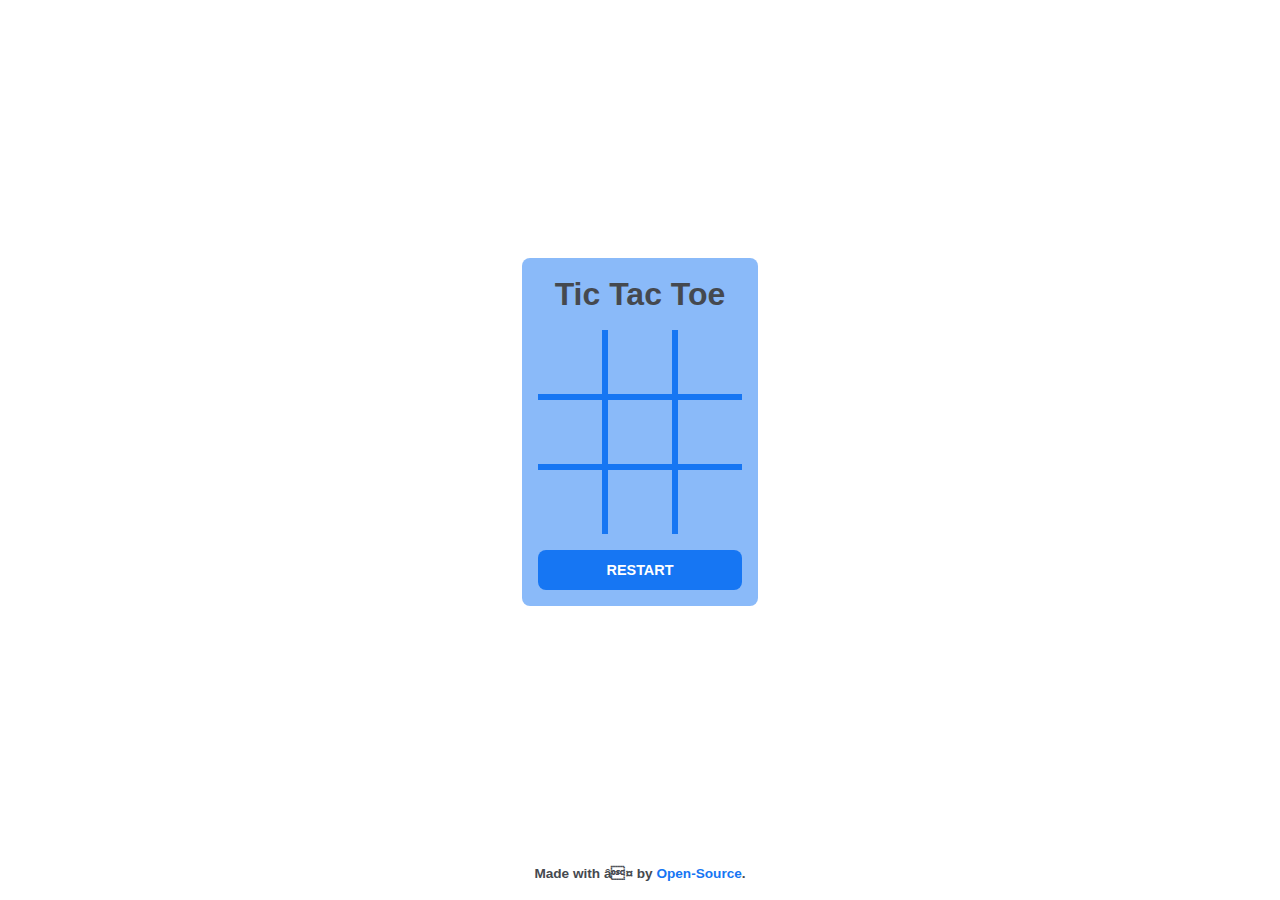
<file: Noughts & Crosses/index.html>
<!DOCTYPE html>
<!-- Open Source -->
<html lang="en">
	<head>
		<!-- Basic -->
		<meta http-equiv="Content-Type" content="text/html; charset="UTF-8">
		<title>Tic Tac Toe</title>
		<meta name="description" content="A game of Noughts and Crosses or Tic Tac Toe using HTML and CSS only, no JavaScript. It's all done with the `checkbox hack` or, in this case, radio buttons' checked property.">
		<meta name="author" content="Open-Source">
		<meta name="keywords" content="css,svg,tic-tac-toe,noughts,crosses,animation,transition,javascript,html,pure">
		<!-- Mobile Specific Metas -->
		<meta name="viewport" content="width=device-width, initial-scale=1, minimum-scale=1, maximum-scale=1, user-scalable=no">
		<!-- Favicons -->
    <link rel='icon' type='image/x-icon' href="https://cdn-icons-png.flaticon.com/512/566/566294.png">                                                                                                                       
		<link rel="shortcut icon" href="images/logo.ico">
		<!-- PWA Migration -->
		<link rel= "manifest" href= "./manifest.webmanifest" />
		<!-- CSS -->
		<style>
			/* startup bug fix */
			.shape-nought {
			stroke-dashoffset: 113.13813018798828;
			}
			.shape-cross {
			stroke-dashoffset: 50.91168975830078;
			}
			.shape-strikethrough {
			stroke-dashoffset: 204;
			}
			.shape-strikethrough-159, .shape-strikethrough-357 {
			stroke-dashoffset: 288.49957275390625;
			}
			.svg-winner, .svg-text {
			opacity: 0;
			}
		</style>
		<link rel="stylesheet" href="style.css">
		<script>

			// Load Service Worker
			"serviceWorker" in navigator && window.addEventListener("load", () => {
			    navigator.serviceWorker.register("./sw.js").then(e => console.log("Success: ", e.scope)).catch(e => console.log("Failure: ", e))
			})
		</script>
	</head>
	<body>
		<svg display="none">
			<defs>
				<g id="shape-guide-horizontal">
					<path d="M102,0L0,0"></path>
					<path d="M102,0L204,0"></path>
				</g>
				<use id="shape-guide-vertical" transform="rotate(90)" href="#shape-guide-horizontal" />
				<g id="shape-nought">
					<path d="M24,6A18,18 0 1,0 24,42A18,18 0 1,0 24,6"></path>
				</g>
				<g id="shape-cross">
					<path d="M6,6L42,42"></path>
					<path d="M42,6L6,42"></path>
				</g>
				<g id="shape-strikethrough-horizontal">
					<path d="M0,0L204,0"></path>
				</g>
				<use id="shape-strikethrough-vertical" transform="rotate(90)" href="#shape-strikethrough-horizontal" />
				<g id="shape-strikethrough-diagonal">
					<path d="M0,0L204,204"></path>
				</g>
			</defs>
		</svg>
		<main>
			<form>
				<h1>Tic Tac Toe</h1>
				<!-- radios hold statuses -->
				<!-- noughts -->
				<input type="radio" id="sq1-o" name="sq1" class="nought">
				<input type="radio" id="sq2-o" name="sq2" class="nought">
				<input type="radio" id="sq3-o" name="sq3" class="nought">
				<input type="radio" id="sq4-o" name="sq4" class="nought">
				<input type="radio" id="sq5-o" name="sq5" class="nought">
				<input type="radio" id="sq6-o" name="sq6" class="nought">
				<input type="radio" id="sq7-o" name="sq7" class="nought">
				<input type="radio" id="sq8-o" name="sq8" class="nought">
				<input type="radio" id="sq9-o" name="sq9" class="nought">
				<!-- crosses -->
				<input type="radio" id="sq1-x" name="sq1" class="cross">
				<input type="radio" id="sq2-x" name="sq2" class="cross">
				<input type="radio" id="sq3-x" name="sq3" class="cross">
				<input type="radio" id="sq4-x" name="sq4" class="cross">
				<input type="radio" id="sq5-x" name="sq5" class="cross">
				<input type="radio" id="sq6-x" name="sq6" class="cross">
				<input type="radio" id="sq7-x" name="sq7" class="cross">
				<input type="radio" id="sq8-x" name="sq8" class="cross">
				<input type="radio" id="sq9-x" name="sq9" class="cross">
				<div class="stage">
					<!-- the board for display -->
					<div class="board">
						<svg class="svg-board" viewBox="0 0 204 204">
							<use class="shape shape-guide shape-guide-y1" href="#shape-guide-horizontal" transform="translate(0 67)" />
							<use class="shape shape-guide shape-guide-y2" href="#shape-guide-horizontal" transform="translate(0 137)" />
							<use class="shape shape-guide shape-guide-x1" href="#shape-guide-vertical" transform="translate(67 0)" />
							<use class="shape shape-guide shape-guide-x2" href="#shape-guide-vertical" transform="translate(137 0)" />
						</svg>
						<div id="sq1" class="square">
							<svg class="svg-square" viewBox="-8 -8 64 64" overflow="visible">
								<use class="shape shape-nought" href="#shape-nought" />
								<use class="shape shape-cross" href="#shape-cross" />
							</svg>
							<label class="label label-nought" for="sq1-o"></label>
							<label class="label label-cross" for="sq1-x"></label>
						</div>
						<div id="sq2" class="square">
							<svg class="svg-square" viewBox="-8 -8 64 64" overflow="visible">
								<use class="shape shape-nought" href="#shape-nought" />
								<use class="shape shape-cross" href="#shape-cross" />
							</svg>
							<label class="label label-nought" for="sq2-o"></label>
							<label class="label label-cross" for="sq2-x"></label>
						</div>
						<div id="sq3" class="square">
							<svg class="svg-square" viewBox="-8 -8 64 64" overflow="visible">
								<use class="shape shape-nought" href="#shape-nought" />
								<use class="shape shape-cross" href="#shape-cross" />
							</svg>
							<label class="label label-nought" for="sq3-o"></label>
							<label class="label label-cross" for="sq3-x"></label>
						</div>
						<div id="sq4" class="square">
							<svg class="svg-square" viewBox="-8 -8 64 64" overflow="visible">
								<use class="shape shape-nought" href="#shape-nought" />
								<use class="shape shape-cross" href="#shape-cross" />
							</svg>
							<label class="label label-nought" for="sq4-o"></label>
							<label class="label label-cross" for="sq4-x"></label>
						</div>
						<div id="sq5" class="square">
							<svg class="svg-square" viewBox="-8 -8 64 64" overflow="visible">
								<use class="shape shape-nought" href="#shape-nought" />
								<use class="shape shape-cross" href="#shape-cross" />
							</svg>
							<label class="label label-nought" for="sq5-o"></label>
							<label class="label label-cross" for="sq5-x"></label>
						</div>
						<div id="sq6" class="square">
							<svg class="svg-square" viewBox="-8 -8 64 64" overflow="visible">
								<use class="shape shape-nought" href="#shape-nought" />
								<use class="shape shape-cross" href="#shape-cross" />
							</svg>
							<label class="label label-nought" for="sq6-o"></label>
							<label class="label label-cross" for="sq6-x"></label>
						</div>
						<div id="sq7" class="square">
							<svg class="svg-square" viewBox="-8 -8 64 64" overflow="visible">
								<use class="shape shape-nought" href="#shape-nought" />
								<use class="shape shape-cross" href="#shape-cross" />
							</svg>
							<label class="label label-nought" for="sq7-o"></label>
							<label class="label label-cross" for="sq7-x"></label>
						</div>
						<div id="sq8" class="square">
							<svg class="svg-square" viewBox="-8 -8 64 64" overflow="visible">
								<use class="shape shape-nought" href="#shape-nought" />
								<use class="shape shape-cross" href="#shape-cross" />
							</svg>
							<label class="label label-nought" for="sq8-o"></label>
							<label class="label label-cross" for="sq8-x"></label>
						</div>
						<div id="sq9" class="square">
							<svg class="svg-square" viewBox="-8 -8 64 64" overflow="visible">
								<use class="shape shape-nought" href="#shape-nought" />
								<use class="shape shape-cross" href="#shape-cross" />
							</svg>
							<label class="label label-nought" for="sq9-o"></label>
							<label class="label label-cross" for="sq9-x"></label>
						</div>
						<svg class="svg-strikethroughning" viewBox="0 0 204 204" overflow="visible">
							<use class="shape shape-strikethrough shape-strikethrough-123" href="#shape-strikethrough-horizontal" transform="translate(0 32)" />
							<use class="shape shape-strikethrough shape-strikethrough-456" href="#shape-strikethrough-horizontal" transform="translate(0 102)" />
							<use class="shape shape-strikethrough shape-strikethrough-789" href="#shape-strikethrough-horizontal" transform="translate(0 172)" />
							<use class="shape shape-strikethrough shape-strikethrough-147" href="#shape-strikethrough-vertical" transform="translate(32 0)" />
							<use class="shape shape-strikethrough shape-strikethrough-258" href="#shape-strikethrough-vertical" transform="translate(102 0)" />
							<use class="shape shape-strikethrough shape-strikethrough-369" href="#shape-strikethrough-vertical" transform="translate(172 0)" />
							<use class="shape shape-strikethrough shape-strikethrough-159" href="#shape-strikethrough-diagonal" />
							<use class="shape shape-strikethrough shape-strikethrough-357" href="#shape-strikethrough-diagonal" transform="rotate(90)" />
						</svg>
					</div>
					<div class="gameover">
						<svg class="svg-winner svg-winner-nought" viewBox="0 0 48 48" overflow="visible">
							<use class="gameover-shape gameover-shape-nought" href="#shape-nought" />
						</svg>
						<svg class="svg-winner svg-winner-cross" viewBox="0 0 48 48" overflow="visible">
							<use class="gameover-shape gameover-shape-cross" href="#shape-cross" />
						</svg>
						<svg class="svg-text svg-text-draw" viewBox="0 0 204 51" overflow="visible">
							<text dominant-baseline="middle" text-anchor="middle" x="102" y="25.5" font-size="34">Draw!</text>
						</svg>
						<svg class="svg-text svg-text-win" viewBox="0 0 204 51" overflow="visible">
							<text dominant-baseline="middle" text-anchor="middle" x="102" y="25.5" font-size="34">Winner!</text>
						</svg>
					</div>
					<label class="restart-label" for="restart"></label>
				</div>
				<!-- reset button -->
				<button type="reset" id="restart">Restart</button>
			</form>
		</main>
		<footer>
			<p>Made with ❤ by <a href="https://github.com/rashhhhh" target="_blank">Open-Source</a>.</p>
		</footer>
	</body>
</html>
</file>
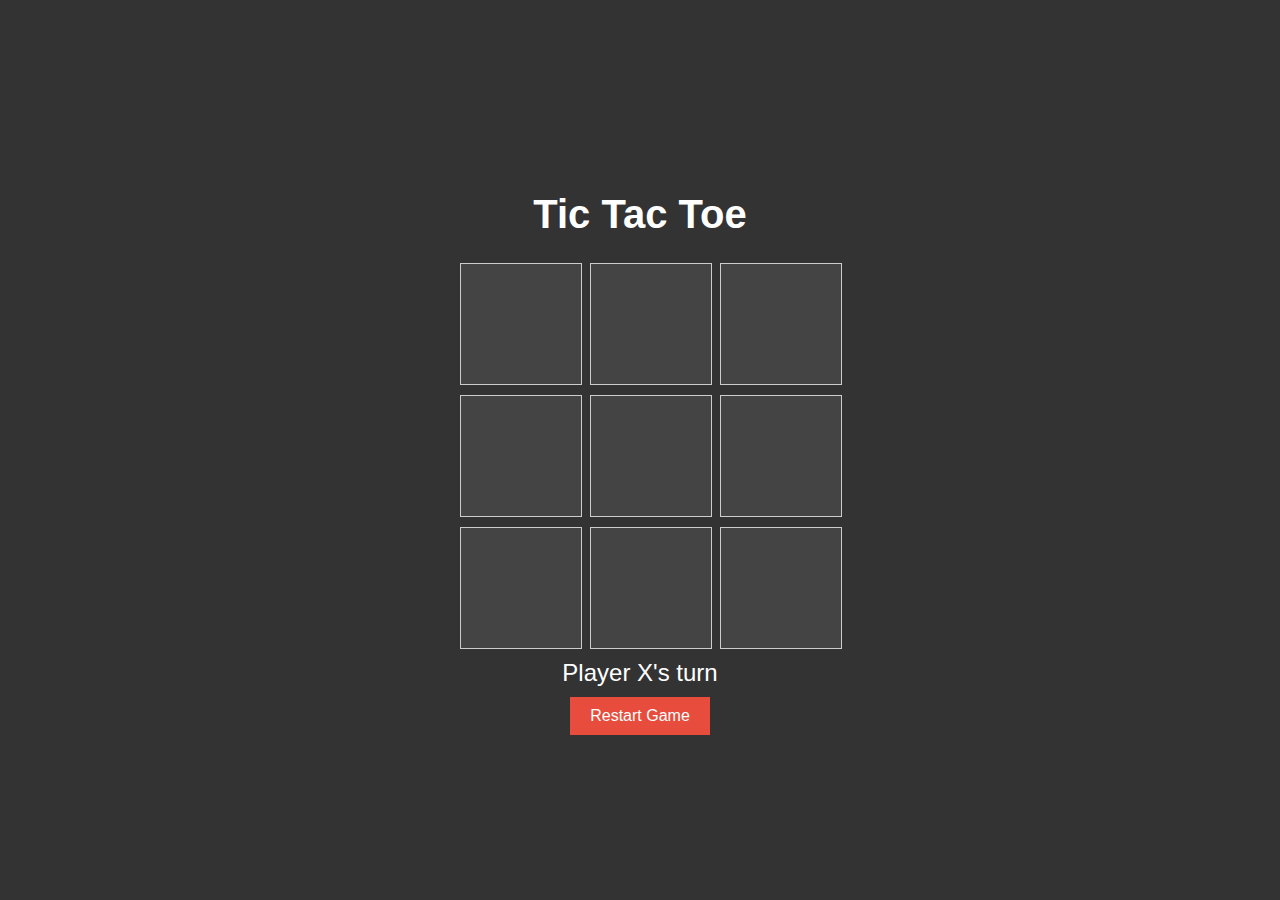
<file: TicTacToe Game/index.html>
<!DOCTYPE html>
<html lang="en">
<head>
    <meta charset="UTF-8">
    <meta name="viewport" content="width=device-width, initial-scale=1.0">
    <title>Tic Tac Toe</title>
    <link rel="stylesheet" href="style.css">
</head>
<body>
    <h1>Tic Tac Toe</h1>
    <div class="game-container">
        <div class="board">
            <div class="cell" data-cell></div>
            <div class="cell" data-cell></div>
            <div class="cell" data-cell></div>
            <div class="cell" data-cell></div>
            <div class="cell" data-cell></div>
            <div class="cell" data-cell></div>
            <div class="cell" data-cell></div>
            <div class="cell" data-cell></div>
            <div class="cell" data-cell></div>
        </div>
        <p class="status">Player X's turn</p>
        <button class="restart-btn">Restart Game</button>
    </div>
    <script src="script.js"></script>
</body>
</html>
</file>
<file: Noughts & Crosses/style.css>
:root {
  --guide-color:      hsl(214, 90%, 52%);
  --nought-color:     #fff;
  --cross-color:      #45494f;
  --nought-hover-bg:  hsla(0, 0%, 100%, 0.1);
  --nought-active-bg: hsla(0, 0%, 100%, 0.17);
  --cross-hover-bg:   hsla(0, 0%, 0%, 0.04);
  --cross-active-bg:  hsla(0, 0%, 0%, 0.06);

  --stroke-width: 6;

  --guide-length:                  102;
  --nought-length:                 113.13813018798828;
  --cross-length:                  50.91168975830078;
  --strikethrough-length:          204;
  --strikethrough-diagonal-length: 288.49957275390625;

  --guide-strokeoffset-delay:    0s;
  --guide-strokeoffset-duration: 0.4s;
  --guide-strokeoffset-easing:   var(--turn-strokeoffset-easing);

  --turn-strokeoffset-delay:    0s;
  --turn-strokeoffset-duration: 0.25s;
  --turn-strokeoffset-easing:   cubic-bezier(0.4, 0, 0.2, 1);

  --strikethrough-strokeoffset-delay:    calc(var(--turn-strokeoffset-delay) + var(--turn-strokeoffset-duration));
  --strikethrough-strokeoffset-duration: var(--turn-strokeoffset-duration);
  --strikethrough-strokeoffset-easing:   var(--turn-strokeoffset-easing);

  --turn-transform-delay:    calc(var(--strikethrough-strokeoffset-delay) + var(--strikethrough-strokeoffset-duration));
  --turn-transform-duration: 0.4s;
  --turn-transform-easing:   cubic-bezier(0.47, 0, 0.75, 0.72);
  --strikethrough-transform-delay:    calc(var(--strikethrough-strokeoffset-delay) + var(--strikethrough-strokeoffset-duration));
  --strikethrough-transform-duration: 0.4s;
  --strikethrough-transform-easing:   cubic-bezier(0.47, 0, 0.75, 0.72);

  --winner-transform-delay:      calc(var(--turn-transform-delay) + var(--turn-transform-duration));
  --winner-transform-draw-delay: calc(var(--turn-strokeoffset-delay) + var(--turn-strokeoffset-duration));
  --winner-transform-duration:   0.5s;
  --winner-transform-easing:     cubic-bezier(0.39, 0.58, 0.57, 1);
  --winner-opacity-delay:      calc(var(--turn-transform-delay) + var(--turn-transform-duration));
  --winner-opacity-draw-delay: calc(var(--turn-strokeoffset-delay) + var(--turn-strokeoffset-duration));
  --winner-opacity-duration:   0.5s;
  --winner-opacity-easing:     cubic-bezier(0.39, 0.58, 0.57, 1);
  --text-transform-delay:      calc(var(--turn-transform-delay) + var(--turn-transform-duration));
  --text-transform-draw-delay: calc(var(--turn-strokeoffset-delay) + var(--turn-strokeoffset-duration));
  --text-transform-duration:   0.5s;
  --text-transform-easing:     cubic-bezier(0.39, 0.58, 0.57, 1);
  --text-opacity-delay:      calc(var(--turn-transform-delay) + var(--turn-transform-duration));
  --text-opacity-draw-delay: calc(var(--turn-strokeoffset-delay) + var(--turn-strokeoffset-duration));
  --text-opacity-duration:   0.5s;
  --text-opacity-easing:     cubic-bezier(0.45, -1.6, 0.4, 1);
  --riser-transform-delay:      calc(var(--turn-transform-delay) + var(--turn-transform-duration));
  --riser-transform-draw-delay: calc(var(--turn-strokeoffset-delay) + var(--turn-strokeoffset-duration));
  --riser-transform-duration:   1s;
  --riser-transform-easing:     cubic-bezier(0.3, 0, 0.2, 1);
  --board-transform-delay:      calc(var(--turn-transform-delay) + var(--turn-transform-duration));
  --board-transform-draw-delay: calc(var(--turn-strokeoffset-delay) + var(--turn-strokeoffset-duration));
  --board-transform-duration:   0.5s;
  --board-transform-easing:     cubic-bezier(0.39, 0.58, 0.57, 1);
  --board-opacity-delay:      calc(var(--turn-transform-delay) + var(--turn-transform-duration));
  --board-opacity-draw-delay: calc(var(--turn-strokeoffset-delay) + var(--turn-strokeoffset-duration));
  --board-opacity-duration:   0.5s;
  --board-opacity-easing:     cubic-bezier(0.39, 0.58, 0.57, 1);

  --winner-transform-destroy-delay:    var(--winner-opacity-destroy-duration);
  --winner-transform-destroy-duration: 0s;
  --winner-transform-destroy-easing:   step-start;
  --winner-opacity-destroy-delay:    0s;
  --winner-opacity-destroy-duration: 0.35s;
  --winner-opacity-destroy-easing:   var(--winner-opacity-easing);
  --text-transform-destroy-delay:    var(--winner-opacity-destroy-duration);
  --text-transform-destroy-duration: 0s;
  --text-transform-destroy-easing:   step-start;
  --text-opacity-destroy-delay:    0s;
  --text-opacity-destroy-duration: 0.35s;
  --text-opacity-destroy-easing:   cubic-bezier(0.39, 0.58, 0.57, 1);
  --riser-transform-destroy-delay:    var(--winner-opacity-destroy-duration);
  --riser-transform-destroy-duration: 0s;
  --riser-transform-destroy-easing:   step-start;
  --board-transform-destroy-delay:    0s;
  --board-transform-destroy-duration: var(--board-transform-duration);
  --board-transform-destroy-easing:   var(--board-transform-easing);
  --board-opacity-destroy-delay:    0s;
  --board-opacity-destroy-duration: var(--board-opacity-duration);
  --board-opacity-destroy-easing:   var(--board-opacity-easing);

  --turn-transform-destroy-delay:    0s;
  --turn-transform-destroy-duration: var(--turn-transform-duration);
  --turn-transform-destroy-easing:   var(--turn-transform-easing);
  --strikethrough-transform-destroy-delay:    0s;
  --strikethrough-transform-destroy-duration: var(--strikethrough-transform-duration);
  --strikethrough-transform-destroy-easing:   var(--strikethrough-transform-easing);

  --strikethrough-strokeoffset-destroy-delay:    calc((var(--turn-transform-destroy-delay) + var(--turn-transform-destroy-duration)) / 4);
  --strikethrough-strokeoffset-destroy-duration: var(--strikethrough-strokeoffset-duration);
  --strikethrough-strokeoffset-destroy-easing:   var(--strikethrough-strokeoffset-easing);

  --turn-strokeoffset-destroy-delay:    calc((var(--strikethrough-strokeoffset-destroy-delay) + var(--strikethrough-strokeoffset-destroy-duration)) / 4);
  --turn-strokeoffset-destroy-duration: var(--turn-strokeoffset-duration);
  --turn-strokeoffset-destroy-easing:   var(--turn-strokeoffset-easing);
}

*, *::after, *::before {
  box-sizing: border-box;
}

html, body {
  height: 100%;
}

body {
  font-family:
    -apple-system, BlinkMacSystemFont, "Segoe UI", Roboto, "Helvetica Neue", Arial, "Noto Sans",
    sans-serif, "Apple Color Emoji", "Segoe UI Emoji", "Segoe UI Symbol", "Noto Color Emoji";
  font-weight: bold;
  font-size: 1rem;
  line-height: 1.5;
  color: var(--cross-color);
  display: grid;
  grid-template-rows: 1fr auto;
  place-items: center;
  margin: 0;
  -webkit-tap-highlight-color: transparent;
  -webkit-user-select: none;
  -moz-user-select: none;
  -ms-user-select: none;
  user-select: none;
}

main {
  padding: 1rem;
}

footer {
  padding: 0 1rem;
  font-size: 0.85rem;
  text-align: center;
}

p {
  margin-top: 0;
  margin-bottom: 1rem;
}

form {
  position: relative;
  padding: 1rem;
  background-color: hsla(214, 90%, 52%, 0.5);
  border-radius: 0.5rem;
}

h1 {
  margin-top: 0;
  margin-bottom: 1rem;
  font-weight: bold;
  font-size: 2rem;
  line-height: 1.25;
  text-align: center;
}

button {
  font-family: inherit;
  font-weight: 600;
  font-size: 0.9rem;
  line-height: 1.5rem;
  text-transform: uppercase;
  color: #fff;
  background-color: hsl(214, 90%, 52%);
  padding: 0.5rem 1rem;
  border: none;
  outline: none;
  border-radius: inherit;
  overflow: hidden;
  position: relative;
  display: block;
  width: 100%;
}
button::before, button::after {
  content: "";
  position: absolute;
  top: 0;
  right: 0;
  bottom: 0;
  left: 0;
  background-color: #fff;
  border-radius: inherit;
  opacity: 0;
  transition: opacity 0.2s;
  /* will-change: opacity; */
  pointer-events: none;
}
button::after {
  margin: 0.5rem;
  border-radius: 0;
  box-shadow:
    0 0  4px 0 #fff,
    0 0  8px 0 #fff,
    0 0 12px 0 #fff,
    0 0 16px 0 #fff,
    0 0 20px 0 #fff,
    0 0 24px 0 #fff,
    0 0 28px 0 #fff,
    0 0 32px 0 #fff;
  transition: opacity 1.4s, transform 0.15s;
  opacity: 0.0001;
  will-change: transform, opacity;
}
button:hover::before {
  opacity: 0.075;
}
button:active::before {
  opacity: 0.1;
  transition-duration: 0s;
  background-color: hsla(214, 53%, 23%, 0.16);
}
button:active::after {
  opacity: 0.125;
  transition-duration: 0s, 0s;
  transform: scale(0);
}

a {
  text-decoration: none;
  outline: none;
  position: relative;
  color: hsl(214, 90%, 52%);
  border-radius: 0.25rem;
  padding-left: 0.1rem;
  padding-right: 0.1rem;
  margin-left: -0.1rem;
  margin-right: -0.1rem;
  box-shadow: 0 0 0 0 hsla(214, 90%, 52%, 0.25);
  transition: background-color 0.2s, box-shadow 0.1s;
}
a:focus {
  border-color: hsl(214, 90%, 52%);
  box-shadow: 0 0 0 0.2rem hsla(214, 90%, 52%, 0.25);
}
a:hover {
  background-color: hsla(0, 0%, 0%, 0.085);
}
a:hover:not(:active) {
  box-shadow: 0 0 0 0 hsla(214, 90%, 52%, 0.25);
}
a:active {
  background-color: hsla(214, 90%, 52%, 0.25);
}

.stage {
  position: relative;
  width: 204px;
  margin: 0 auto 1rem;
}

.stage {
  --_turn-strokeoffset-delay:    var(--turn-strokeoffset-destroy-delay);
  --_turn-strokeoffset-duration: var(--turn-strokeoffset-destroy-duration);
  --_turn-strokeoffset-easing:   var(--turn-strokeoffset-destroy-easing);

  --_strikethrough-strokeoffset-delay:     var(--strikethrough-strokeoffset-destroy-delay);
  --_strikethrough-strokeoffset-delay2:    var(--_strikethrough-strokeoffset-delay);
  --_strikethrough-strokeoffset-duration:  var(--strikethrough-strokeoffset-destroy-duration);
  --_strikethrough-strokeoffset-duration2: var(--_strikethrough-strokeoffset-duration);
  --_strikethrough-strokeoffset-easing:    var(--strikethrough-strokeoffset-destroy-easing);

  --_turn-transform-delay:     var(--turn-transform-destroy-delay);
  --_turn-transform-delay2:    var(--_turn-transform-delay);
  --_turn-transform-duration:  var(--turn-transform-destroy-duration);
  --_turn-transform-duration2: var(--_turn-transform-duration);
  --_turn-transform-easing:    var(--turn-transform-destroy-easing);
  --_strikethrough-transform-delay:     var(--strikethrough-transform-destroy-delay);
  --_strikethrough-transform-delay2:    var(--_strikethrough-transform-delay);
  --_strikethrough-transform-duration:  var(--strikethrough-transform-destroy-duration);
  --_strikethrough-transform-duration2: var(--_strikethrough-transform-duration);
  --_strikethrough-transform-easing:    var(--strikethrough-transform-destroy-easing);

  --_winner-transform-delay:     var(--winner-transform-destroy-delay);
  --_winner-transform-delay2:    var(--_winner-transform-delay);
  --_winner-transform-duration:  var(--winner-transform-destroy-duration);
  --_winner-transform-duration2: var(--_winner-transform-duration);
  --_winner-transform-easing:    var(--winner-transform-destroy-easing);
  --_winner-opacity-delay:     var(--winner-opacity-destroy-delay);
  --_winner-opacity-delay2:    var(--_winner-opacity-delay);
  --_winner-opacity-duration:  var(--winner-opacity-destroy-duration);
  --_winner-opacity-duration2: var(--_winner-opacity-duration);
  --_winner-opacity-easing:    var(--winner-opacity-destroy-easing);
  --_text-transform-delay:     var(--text-transform-destroy-delay);
  --_text-transform-delay2:    var(--_text-transform-delay);
  --_text-transform-duration:  var(--text-transform-destroy-duration);
  --_text-transform-duration2: var(--_text-transform-duration);
  --_text-transform-easing:    var(--text-transform-destroy-easing);
  --_text-opacity-delay:     var(--text-opacity-destroy-delay);
  --_text-opacity-delay2:    var(--_text-opacity-delay);
  --_text-opacity-duration:  var(--text-opacity-destroy-duration);
  --_text-opacity-duration2: var(--_text-opacity-duration);
  --_text-opacity-easing:    var(--text-opacity-destroy-easing);
  --_riser-transform-delay:     var(--riser-transform-destroy-delay);
  --_riser-transform-delay2:    var(--_riser-transform-delay);
  --_riser-transform-duration:  var(--riser-transform-destroy-duration);
  --_riser-transform-duration2: var(--_riser-transform-duration);
  --_riser-transform-easing:    var(--riser-transform-destroy-easing);
  --_board-transform-delay:     var(--board-transform-destroy-delay);
  --_board-transform-delay2:    var(--_board-transform-delay);
  --_board-transform-duration:  var(--board-transform-destroy-duration);
  --_board-transform-duration2: var(--_board-transform-duration);
  --_board-transform-easing:    var(--board-transform-destroy-easing);
  --_board-opacity-delay:     var(--board-opacity-destroy-delay);
  --_board-opacity-delay2:    var(--_board-opacity-delay);
  --_board-opacity-duration:  var(--board-opacity-destroy-duration);
  --_board-opacity-duration2: var(--_board-opacity-duration);
  --_board-opacity-easing:    var(--board-opacity-destroy-easing);
}

:checked ~ .stage {
  --_turn-strokeoffset-delay:    var(--turn-strokeoffset-delay);
  --_turn-strokeoffset-duration: var(--turn-strokeoffset-duration);
  --_turn-strokeoffset-easing:   var(--turn-strokeoffset-easing);
}

.nought:checked ~ .nought:checked ~ .nought:checked ~ .nought:checked ~ .nought:checked ~
.cross:checked ~ .cross:checked ~ .cross:checked ~ .cross:checked ~ .stage {
  --_winner-transform-delay:     var(--winner-transform-draw-delay);
  --_winner-transform-delay2:    0s;
  --_winner-transform-duration:  var(--winner-transform-duration);
  --_winner-transform-duration2: 0s;
  --_winner-transform-easing:    var(--winner-transform-easing);
  --_winner-opacity-delay:     var(--winner-opacity-draw-delay);
  --_winner-opacity-delay2:    0s;
  --_winner-opacity-duration:  var(--winner-opacity-duration);
  --_winner-opacity-duration2: 0s;
  --_winner-opacity-easing:    var(--winner-opacity-easing);
  --_text-transform-delay:     var(--text-transform-draw-delay);
  --_text-transform-delay2:    0s;
  --_text-transform-duration:  var(--text-transform-duration);
  --_text-transform-duration2: 0s;
  --_text-transform-easing:    var(--text-transform-easing);
  --_text-opacity-delay:     var(--text-opacity-draw-delay);
  --_text-opacity-delay2:    0s;
  --_text-opacity-duration:  var(--text-opacity-duration);
  --_text-opacity-duration2: 0s;
  --_text-opacity-easing:    var(--text-opacity-easing);
  --_riser-transform-delay:     var(--riser-transform-draw-delay);
  --_riser-transform-delay2:    0s;
  --_riser-transform-duration:  var(--riser-transform-duration);
  --_riser-transform-duration2: 0s;
  --_riser-transform-easing:    var(--riser-transform-easing);
  --_board-transform-delay:     var(--board-transform-draw-delay);
  --_board-transform-delay2:    0s;
  --_board-transform-duration:  var(--board-transform-duration);
  --_board-transform-duration2: 0s;
  --_board-transform-easing:    var(--board-transform-easing);
  --_board-opacity-delay:     var(--board-opacity-draw-delay);
  --_board-opacity-delay2:    0s;
  --_board-opacity-duration:  var(--board-opacity-duration);
  --_board-opacity-duration2: 0s;
  --_board-opacity-easing:    var(--board-opacity-easing);
}

#sq1-o:checked ~ #sq2-o:checked ~ #sq3-o:checked ~ .stage,
#sq1-x:checked ~ #sq2-x:checked ~ #sq3-x:checked ~ .stage,
#sq4-o:checked ~ #sq5-o:checked ~ #sq6-o:checked ~ .stage,
#sq4-x:checked ~ #sq5-x:checked ~ #sq6-x:checked ~ .stage,
#sq7-o:checked ~ #sq8-o:checked ~ #sq9-o:checked ~ .stage,
#sq7-x:checked ~ #sq8-x:checked ~ #sq9-x:checked ~ .stage,
#sq1-o:checked ~ #sq4-o:checked ~ #sq7-o:checked ~ .stage,
#sq1-x:checked ~ #sq4-x:checked ~ #sq7-x:checked ~ .stage,
#sq2-o:checked ~ #sq5-o:checked ~ #sq8-o:checked ~ .stage,
#sq2-x:checked ~ #sq5-x:checked ~ #sq8-x:checked ~ .stage,
#sq3-o:checked ~ #sq6-o:checked ~ #sq9-o:checked ~ .stage,
#sq3-x:checked ~ #sq6-x:checked ~ #sq9-x:checked ~ .stage,
#sq1-o:checked ~ #sq5-o:checked ~ #sq9-o:checked ~ .stage,
#sq1-x:checked ~ #sq5-x:checked ~ #sq9-x:checked ~ .stage,
#sq3-o:checked ~ #sq5-o:checked ~ #sq7-o:checked ~ .stage,
#sq3-x:checked ~ #sq5-x:checked ~ #sq7-x:checked ~ .stage {
  --_strikethrough-strokeoffset-delay:     var(--strikethrough-strokeoffset-delay);
  --_strikethrough-strokeoffset-delay2:    0s;
  --_strikethrough-strokeoffset-duration:  var(--strikethrough-strokeoffset-duration);
  --_strikethrough-strokeoffset-duration2: 0s;
  --_strikethrough-strokeoffset-easing:    var(--strikethrough-strokeoffset-easing);

  --_turn-transform-delay:     var(--turn-transform-delay);
  --_turn-transform-delay2:    0s;
  --_turn-transform-duration:  var(--turn-transform-duration);
  --_turn-transform-duration2: 0s;
  --_turn-transform-easing:    var(--turn-transform-easing);
  --_strikethrough-transform-delay:     var(--strikethrough-transform-delay);
  --_strikethrough-transform-delay2:    0s;
  --_strikethrough-transform-duration:  var(--strikethrough-transform-duration);
  --_strikethrough-transform-duration2: 0s;
  --_strikethrough-transform-easing:    var(--strikethrough-transform-easing);

  --_winner-transform-delay:     var(--winner-transform-delay);
  --_winner-transform-delay2:    0s;
  --_winner-transform-duration:  var(--winner-transform-duration);
  --_winner-transform-duration2: 0s;
  --_winner-transform-easing:    var(--winner-transform-easing);
  --_winner-opacity-delay:     var(--winner-opacity-delay);
  --_winner-opacity-delay2:    0s;
  --_winner-opacity-duration:  var(--winner-opacity-duration);
  --_winner-opacity-duration2: 0s;
  --_winner-opacity-easing:    var(--winner-opacity-easing);
  --_text-transform-delay:     var(--text-transform-delay);
  --_text-transform-delay2:    0s;
  --_text-transform-duration:  var(--text-transform-duration);
  --_text-transform-duration2: 0s;
  --_text-transform-easing:    var(--text-transform-easing);
  --_text-opacity-delay:     var(--text-opacity-delay);
  --_text-opacity-delay2:    0s;
  --_text-opacity-duration:  var(--text-opacity-duration);
  --_text-opacity-duration2: 0s;
  --_text-opacity-easing:    var(--text-opacity-easing);
  --_riser-transform-delay:     var(--riser-transform-delay);
  --_riser-transform-delay2:    0s;
  --_riser-transform-duration:  var(--riser-transform-duration);
  --_riser-transform-duration2: 0s;
  --_riser-transform-easing:    var(--riser-transform-easing);
  --_board-transform-delay:     var(--board-transform-delay);
  --_board-transform-delay2:    0s;
  --_board-transform-duration:  var(--board-transform-duration);
  --_board-transform-duration2: 0s;
  --_board-transform-easing:    var(--board-transform-easing);
  --_board-opacity-delay:     var(--board-opacity-delay);
  --_board-opacity-delay2:    0s;
  --_board-opacity-duration:  var(--board-opacity-duration);
  --_board-opacity-duration2: 0s;
  --_board-opacity-easing:    var(--board-opacity-easing);
}

.board {
  position: relative;
  display: grid;
  grid-template-rows: 1fr 1fr 1fr;
  grid-template-columns: 1fr 1fr 1fr;
  gap: calc(var(--stroke-width) / 204 * 100%);
  z-index: 0;
  transition:
    transform var(--_board-transform-duration) var(--_board-transform-easing) var(--_board-transform-delay),
    opacity var(--_board-opacity-duration) var(--_board-opacity-easing) var(--_board-opacity-delay);
}

.board::after {
  content: "";
  grid-column: 1 / -1;
  display: block;
  padding-top: calc(var(--stroke-width) / 204 * 200%);
}

.svg-board, .svg-strikethroughning {
  position: absolute;
  display: block;
  pointer-events: none;
}

.svg-strikethroughning {
  z-index: 3;
}

.square {
  position: relative;
  z-index: 1;
  transition: z-index var(--_turn-transform-duration2) step-end var(--_turn-transform-delay2);
}

.svg-square {
  display: block;
  --col-shift: 0;
  --row-shift: 0;
  transform: translate(calc(
    (100% + var(--stroke-width) / 204 *   300% * (204 / (204 - 2 * var(--stroke-width)))   ) * var(--col-shift)
  ), calc(
    (100% + var(--stroke-width) / 204 *   300% * (204 / (204 - 2 * var(--stroke-width)))   ) * var(--row-shift)
  ));
  transition: transform var(--_turn-transform-duration) var(--_turn-transform-easing) var(--_turn-transform-delay);
}

.label {
  position: absolute;
  top: 0;
  right: 0;
  bottom: 0;
  left: 0;
  display: block;
}

.label-nought:hover {
  background-color: var(--nought-hover-bg);
}

.label-nought:active {
  background-color: var(--nought-active-bg);
}

.label-cross:hover {
  background-color: var(--cross-hover-bg);
}

.label-cross:active {
  background-color: var(--cross-active-bg);
}

.shape {
  fill: none;
  stroke-width: var(--stroke-width);
}

.shape-guide {
  stroke: var(--guide-color);
  stroke-dasharray: var(--guide-length);
  stroke-dashoffset: 0;
  transition: stroke-dashoffset var(--guide-strokeoffset-duration) var(--guide-strokeoffset-easing) var(--guide-strokeoffset-delay);
}

.shape-guide-y1 {
  transform: translateY(calc(100% * (204 + var(--stroke-width)) / 204 * 1 / 3 - 100% * var(--stroke-width) / 204 * 1 / 2));
}
.shape-guide-y2 {
  transform: translateY(calc(100% * (204 + var(--stroke-width)) / 204 * 2 / 3 - 100% * var(--stroke-width) / 204 * 1 / 2));
}
.shape-guide-x1 {
  transform: translateX(calc(100% * (204 + var(--stroke-width)) / 204 * 1 / 3 - 100% * var(--stroke-width) / 204 * 1 / 2));
}
.shape-guide-x2 {
  transform: translateX(calc(100% * (204 + var(--stroke-width)) / 204 * 2 / 3 - 100% * var(--stroke-width) / 204 * 1 / 2));
}

.shape-nought, .shape-cross {
  stroke-width: calc(300% * (204 / (204 - 2 * var(--stroke-width))) * var(--stroke-width) / 204);
  transition: stroke-dashoffset var(--_turn-strokeoffset-duration) var(--_turn-strokeoffset-easing) var(--_turn-strokeoffset-delay);
}

.shape-nought {
  stroke: var(--nought-color);
  stroke-dasharray: var(--nought-length);
  stroke-dashoffset: var(--nought-length);
}

.shape-cross {
  stroke: var(--cross-color);
  stroke-dasharray: var(--cross-length);
  stroke-dashoffset: var(--cross-length);
}

.shape-strikethrough {
  --expand: 1;
  stroke: var(--nought-color);
  stroke-dasharray: var(--strikethrough-length);
  stroke-dashoffset: var(--strikethrough-length);
  transition:
    stroke-dashoffset var(--_strikethrough-strokeoffset-duration) var(--_strikethrough-strokeoffset-easing) var(--_strikethrough-strokeoffset-delay),
    transform var(--_strikethrough-transform-duration) var(--_strikethrough-transform-easing) var(--_strikethrough-transform-delay),
    stroke var(--_strikethrough-strokeoffset-duration2) step-end var(--_strikethrough-strokeoffset-delay2);
  transform-origin: center center;
}

.shape-strikethrough-159, .shape-strikethrough-357 {
  stroke-dasharray: var(--strikethrough-diagonal-length);
  stroke-dashoffset: var(--strikethrough-diagonal-length);
}

.shape-strikethrough-123, .shape-strikethrough-456, .shape-strikethrough-789 {
  transform: translateY(calc(100% * (204 + var(--stroke-width)) / 204 * var(--perpendicular-translation) / 6 - 100% * var(--stroke-width) / 204 * 1 / 2)) scaleX(var(--expand));
}
.shape-strikethrough-147, .shape-strikethrough-258, .shape-strikethrough-369 {
  transform: translateX(calc(100% * (204 + var(--stroke-width)) / 204 * var(--perpendicular-translation) / 6 - 100% * var(--stroke-width) / 204 * 1 / 2)) scaleY(var(--expand));
}

.shape-strikethrough-123, .shape-strikethrough-147 {
  --perpendicular-translation: 1;
}
.shape-strikethrough-456, .shape-strikethrough-258 {
  --perpendicular-translation: 3;
}
.shape-strikethrough-789, .shape-strikethrough-369 {
  --perpendicular-translation: 5;
}

.shape-strikethrough-159 {
  transform: rotate(45deg) scaleX(var(--expand)) rotate(-45deg);
}
.shape-strikethrough-357 {
  transform: rotate(135deg) scaleX(var(--expand)) rotate(-45deg);
}

/* display/visibility logic */

input[type=radio] {
  display: none;
}

/* restart button */

/* button[type=reset] {
  opacity: 0;
}
:checked ~ button[type=reset] {
  opacity: 1;
} */

/* startup animation */

@keyframes startup {
  from {
    stroke-dashoffset: var(--guide-length);
  }
}
#sq1-o:not(:checked) ~ #sq2-o:not(:checked) ~ #sq3-o:not(:checked) ~ #sq4-o:not(:checked) ~ #sq5-o:not(:checked) ~
#sq6-o:not(:checked) ~ #sq7-o:not(:checked) ~ #sq8-o:not(:checked) ~ #sq9-o:not(:checked) ~ #sq1-x:not(:checked) ~
#sq2-x:not(:checked) ~ #sq3-x:not(:checked) ~ #sq4-x:not(:checked) ~ #sq5-x:not(:checked) ~ #sq6-x:not(:checked) ~
#sq7-x:not(:checked) ~ #sq8-x:not(:checked) ~ #sq9-x:not(:checked) ~ .stage .shape-guide {
  animation: startup var(--guide-strokeoffset-duration) var(--guide-strokeoffset-easing) var(--guide-strokeoffset-delay);
}

/* turns */

/* default, noughts start */
.label-cross {
  display: none;
}

/* after 1st turn */
.nought:checked ~ .stage .label-nought {
  display: none;
}
.nought:checked ~ .stage .label-cross {
  display: block;
}

/* after 2nd turn */
.nought:checked ~ .cross:checked ~ .stage .label-cross {
  display: none;
}
.nought:checked ~ .cross:checked ~ .stage .label-nought {
  display: block;
}

/* after 3rd turn */
.nought:checked ~ .nought:checked ~ .cross:checked ~ .stage .label-nought {
  display: none;
}
.nought:checked ~ .nought:checked ~ .cross:checked ~ .stage .label-cross {
  display: block;
}

/* after 4th turn */
.nought:checked ~ .nought:checked ~ .cross:checked ~ .cross:checked ~ .stage .label-cross {
  display: none;
}
.nought:checked ~ .nought:checked ~ .cross:checked ~ .cross:checked ~ .stage .label-nought {
  display: block;
}

/* after 5th turn */
.nought:checked ~ .nought:checked ~ .nought:checked ~
.cross:checked ~ .cross:checked ~ .stage .label-nought {
  display: none;
}
.nought:checked ~ .nought:checked ~ .nought:checked ~
.cross:checked ~ .cross:checked ~ .stage .label-cross {
  display: block;
}

/* after 6th turn */
.nought:checked ~ .nought:checked ~ .nought:checked ~
.cross:checked ~ .cross:checked ~ .cross:checked ~ .stage .label-cross {
  display: none;
}
.nought:checked ~ .nought:checked ~ .nought:checked ~
.cross:checked ~ .cross:checked ~ .cross:checked ~ .stage .label-nought {
  display: block;
}

/* after 7th turn */
.nought:checked ~ .nought:checked ~ .nought:checked ~ .nought:checked ~
.cross:checked ~ .cross:checked ~ .cross:checked ~ .stage .label-nought {
  display: none;
}
.nought:checked ~ .nought:checked ~ .nought:checked ~ .nought:checked ~
.cross:checked ~ .cross:checked ~ .cross:checked ~ .stage .label-cross {
  display: block;
}

/* after 8th turn */
.nought:checked ~ .nought:checked ~ .nought:checked ~ .nought:checked ~
.cross:checked ~ .cross:checked ~ .cross:checked ~ .cross:checked ~ .stage .label-cross {
  display: none;
}
.nought:checked ~ .nought:checked ~ .nought:checked ~ .nought:checked ~
.cross:checked ~ .cross:checked ~ .cross:checked ~ .cross:checked ~ .stage .label-nought {
  display: block;
}

/* disable used turns */

#sq1-o:checked ~ .stage #sq1 .label-nought, #sq1-o:checked ~ .stage #sq1 .label-cross,
#sq1-x:checked ~ .stage #sq1 .label-nought, #sq1-x:checked ~ .stage #sq1 .label-cross,

#sq2-o:checked ~ .stage #sq2 .label-nought, #sq2-o:checked ~ .stage #sq2 .label-cross,
#sq2-x:checked ~ .stage #sq2 .label-nought, #sq2-x:checked ~ .stage #sq2 .label-cross,

#sq3-o:checked ~ .stage #sq3 .label-nought, #sq3-o:checked ~ .stage #sq3 .label-cross,
#sq3-x:checked ~ .stage #sq3 .label-nought, #sq3-x:checked ~ .stage #sq3 .label-cross,

#sq4-o:checked ~ .stage #sq4 .label-nought, #sq4-o:checked ~ .stage #sq4 .label-cross,
#sq4-x:checked ~ .stage #sq4 .label-nought, #sq4-x:checked ~ .stage #sq4 .label-cross,

#sq5-o:checked ~ .stage #sq5 .label-nought, #sq5-o:checked ~ .stage #sq5 .label-cross,
#sq5-x:checked ~ .stage #sq5 .label-nought, #sq5-x:checked ~ .stage #sq5 .label-cross,

#sq6-o:checked ~ .stage #sq6 .label-nought, #sq6-o:checked ~ .stage #sq6 .label-cross,
#sq6-x:checked ~ .stage #sq6 .label-nought, #sq6-x:checked ~ .stage #sq6 .label-cross,

#sq7-o:checked ~ .stage #sq7 .label-nought, #sq7-o:checked ~ .stage #sq7 .label-cross,
#sq7-x:checked ~ .stage #sq7 .label-nought, #sq7-x:checked ~ .stage #sq7 .label-cross,

#sq8-o:checked ~ .stage #sq8 .label-nought, #sq8-o:checked ~ .stage #sq8 .label-cross,
#sq8-x:checked ~ .stage #sq8 .label-nought, #sq8-x:checked ~ .stage #sq8 .label-cross,

#sq9-o:checked ~ .stage #sq9 .label-nought, #sq9-o:checked ~ .stage #sq9 .label-cross,
#sq9-x:checked ~ .stage #sq9 .label-nought, #sq9-x:checked ~ .stage #sq9 .label-cross {
  display: none;
}

/* reveal nought or cross */

#sq1-o:checked ~ .stage #sq1 .shape-nought, #sq1-x:checked ~ .stage #sq1 .shape-cross,
#sq2-o:checked ~ .stage #sq2 .shape-nought, #sq2-x:checked ~ .stage #sq2 .shape-cross,
#sq3-o:checked ~ .stage #sq3 .shape-nought, #sq3-x:checked ~ .stage #sq3 .shape-cross,
#sq4-o:checked ~ .stage #sq4 .shape-nought, #sq4-x:checked ~ .stage #sq4 .shape-cross,
#sq5-o:checked ~ .stage #sq5 .shape-nought, #sq5-x:checked ~ .stage #sq5 .shape-cross,
#sq6-o:checked ~ .stage #sq6 .shape-nought, #sq6-x:checked ~ .stage #sq6 .shape-cross,
#sq7-o:checked ~ .stage #sq7 .shape-nought, #sq7-x:checked ~ .stage #sq7 .shape-cross,
#sq8-o:checked ~ .stage #sq8 .shape-nought, #sq8-x:checked ~ .stage #sq8 .shape-cross,
#sq9-o:checked ~ .stage #sq9 .shape-nought, #sq9-x:checked ~ .stage #sq9 .shape-cross {
  stroke-dashoffset: 0;
}

/* strikethroughning combinations */

/* hide all labels */
#sq1-o:checked ~ #sq2-o:checked ~ #sq3-o:checked ~ .stage .label,
#sq1-x:checked ~ #sq2-x:checked ~ #sq3-x:checked ~ .stage .label,

#sq4-o:checked ~ #sq5-o:checked ~ #sq6-o:checked ~ .stage .label,
#sq4-x:checked ~ #sq5-x:checked ~ #sq6-x:checked ~ .stage .label,

#sq7-o:checked ~ #sq8-o:checked ~ #sq9-o:checked ~ .stage .label,
#sq7-x:checked ~ #sq8-x:checked ~ #sq9-x:checked ~ .stage .label,

#sq1-o:checked ~ #sq4-o:checked ~ #sq7-o:checked ~ .stage .label,
#sq1-x:checked ~ #sq4-x:checked ~ #sq7-x:checked ~ .stage .label,

#sq2-o:checked ~ #sq5-o:checked ~ #sq8-o:checked ~ .stage .label,
#sq2-x:checked ~ #sq5-x:checked ~ #sq8-x:checked ~ .stage .label,

#sq3-o:checked ~ #sq6-o:checked ~ #sq9-o:checked ~ .stage .label,
#sq3-x:checked ~ #sq6-x:checked ~ #sq9-x:checked ~ .stage .label,

#sq1-o:checked ~ #sq5-o:checked ~ #sq9-o:checked ~ .stage .label,
#sq1-x:checked ~ #sq5-x:checked ~ #sq9-x:checked ~ .stage .label,

#sq3-o:checked ~ #sq5-o:checked ~ #sq7-o:checked ~ .stage .label,
#sq3-x:checked ~ #sq5-x:checked ~ #sq7-x:checked ~ .stage .label {
  display: none;
}

/* start delayed strikethrough transitions */
@keyframes reset-shape-strikethrough {
  to {
    stroke-dashoffset: var(--strikethrough-length);
    transform: none;
  }
}
#sq1-o:checked ~ #sq2-o:checked ~ #sq3-o:checked ~ .stage .shape-strikethrough-123,
#sq1-x:checked ~ #sq2-x:checked ~ #sq3-x:checked ~ .stage .shape-strikethrough-123,
#sq4-o:checked ~ #sq5-o:checked ~ #sq6-o:checked ~ .stage .shape-strikethrough-456,
#sq4-x:checked ~ #sq5-x:checked ~ #sq6-x:checked ~ .stage .shape-strikethrough-456,
#sq7-o:checked ~ #sq8-o:checked ~ #sq9-o:checked ~ .stage .shape-strikethrough-789,
#sq7-x:checked ~ #sq8-x:checked ~ #sq9-x:checked ~ .stage .shape-strikethrough-789,
#sq1-o:checked ~ #sq4-o:checked ~ #sq7-o:checked ~ .stage .shape-strikethrough-147,
#sq1-x:checked ~ #sq4-x:checked ~ #sq7-x:checked ~ .stage .shape-strikethrough-147,
#sq2-o:checked ~ #sq5-o:checked ~ #sq8-o:checked ~ .stage .shape-strikethrough-258,
#sq2-x:checked ~ #sq5-x:checked ~ #sq8-x:checked ~ .stage .shape-strikethrough-258,
#sq3-o:checked ~ #sq6-o:checked ~ #sq9-o:checked ~ .stage .shape-strikethrough-369,
#sq3-x:checked ~ #sq6-x:checked ~ #sq9-x:checked ~ .stage .shape-strikethrough-369,
#sq1-o:checked ~ #sq5-o:checked ~ #sq9-o:checked ~ .stage .shape-strikethrough-159,
#sq1-x:checked ~ #sq5-x:checked ~ #sq9-x:checked ~ .stage .shape-strikethrough-159,
#sq3-o:checked ~ #sq5-o:checked ~ #sq7-o:checked ~ .stage .shape-strikethrough-357,
#sq3-x:checked ~ #sq5-x:checked ~ #sq7-x:checked ~ .stage .shape-strikethrough-357 {
  stroke-dashoffset: 0;
  --perpendicular-translation: 3;
  --expand: 0;
  animation: reset-shape-strikethrough 0s step-start calc(var(--_strikethrough-transform-delay) + var(--_strikethrough-transform-duration)) forwards;
}

@keyframes reset-shape-strikethrough-diagonal {
  to {
    stroke-dashoffset: var(--strikethrough-diagonal-length);
    transform: none;
  }
}
#sq1-o:checked ~ #sq5-o:checked ~ #sq9-o:checked ~ .stage .shape-strikethrough-159,
#sq1-x:checked ~ #sq5-x:checked ~ #sq9-x:checked ~ .stage .shape-strikethrough-159,
#sq3-o:checked ~ #sq5-o:checked ~ #sq7-o:checked ~ .stage .shape-strikethrough-357,
#sq3-x:checked ~ #sq5-x:checked ~ #sq7-x:checked ~ .stage .shape-strikethrough-357 {
  animation: reset-shape-strikethrough-diagonal 0s step-start calc(var(--_strikethrough-transform-delay) + var(--_strikethrough-transform-duration)) forwards;
}

#sq1-x:checked ~ #sq2-x:checked ~ #sq3-x:checked ~ .stage .shape-strikethrough-123,
#sq4-x:checked ~ #sq5-x:checked ~ #sq6-x:checked ~ .stage .shape-strikethrough-456,
#sq7-x:checked ~ #sq8-x:checked ~ #sq9-x:checked ~ .stage .shape-strikethrough-789,
#sq1-x:checked ~ #sq4-x:checked ~ #sq7-x:checked ~ .stage .shape-strikethrough-147,
#sq2-x:checked ~ #sq5-x:checked ~ #sq8-x:checked ~ .stage .shape-strikethrough-258,
#sq3-x:checked ~ #sq6-x:checked ~ #sq9-x:checked ~ .stage .shape-strikethrough-369,
#sq1-x:checked ~ #sq5-x:checked ~ #sq9-x:checked ~ .stage .shape-strikethrough-159,
#sq3-x:checked ~ #sq5-x:checked ~ #sq7-x:checked ~ .stage .shape-strikethrough-357 {
  stroke: var(--cross-color);
}

/* start delayed nought or cross transitions */
#sq1-o:checked ~ #sq2-o:checked ~ #sq3-o:checked ~ .stage #sq1,
#sq1-x:checked ~ #sq2-x:checked ~ #sq3-x:checked ~ .stage #sq1,
#sq1-o:checked ~ #sq4-o:checked ~ #sq7-o:checked ~ .stage #sq1,
#sq1-x:checked ~ #sq4-x:checked ~ #sq7-x:checked ~ .stage #sq1,
#sq1-o:checked ~ #sq5-o:checked ~ #sq9-o:checked ~ .stage #sq1,
#sq1-x:checked ~ #sq5-x:checked ~ #sq9-x:checked ~ .stage #sq1 {
  z-index: 2;
}
#sq1-o:checked ~ #sq2-o:checked ~ #sq3-o:checked ~ .stage #sq2,
#sq1-x:checked ~ #sq2-x:checked ~ #sq3-x:checked ~ .stage #sq2,
#sq2-o:checked ~ #sq5-o:checked ~ #sq8-o:checked ~ .stage #sq2,
#sq2-x:checked ~ #sq5-x:checked ~ #sq8-x:checked ~ .stage #sq2 {
  z-index: 2;
}
#sq1-o:checked ~ #sq2-o:checked ~ #sq3-o:checked ~ .stage #sq3,
#sq1-x:checked ~ #sq2-x:checked ~ #sq3-x:checked ~ .stage #sq3,
#sq3-o:checked ~ #sq6-o:checked ~ #sq9-o:checked ~ .stage #sq3,
#sq3-x:checked ~ #sq6-x:checked ~ #sq9-x:checked ~ .stage #sq3,
#sq3-o:checked ~ #sq5-o:checked ~ #sq7-o:checked ~ .stage #sq3,
#sq3-x:checked ~ #sq5-x:checked ~ #sq7-x:checked ~ .stage #sq3 {
  z-index: 2;
}
#sq4-o:checked ~ #sq5-o:checked ~ #sq6-o:checked ~ .stage #sq4,
#sq4-x:checked ~ #sq5-x:checked ~ #sq6-x:checked ~ .stage #sq4,
#sq1-o:checked ~ #sq4-o:checked ~ #sq7-o:checked ~ .stage #sq4,
#sq1-x:checked ~ #sq4-x:checked ~ #sq7-x:checked ~ .stage #sq4 {
  z-index: 2;
}
#sq4-o:checked ~ #sq5-o:checked ~ #sq6-o:checked ~ .stage #sq5,
#sq4-x:checked ~ #sq5-x:checked ~ #sq6-x:checked ~ .stage #sq5,
#sq2-o:checked ~ #sq5-o:checked ~ #sq8-o:checked ~ .stage #sq5,
#sq2-x:checked ~ #sq5-x:checked ~ #sq8-x:checked ~ .stage #sq5,
#sq1-o:checked ~ #sq5-o:checked ~ #sq9-o:checked ~ .stage #sq5,
#sq1-x:checked ~ #sq5-x:checked ~ #sq9-x:checked ~ .stage #sq5,
#sq3-o:checked ~ #sq5-o:checked ~ #sq7-o:checked ~ .stage #sq5,
#sq3-x:checked ~ #sq5-x:checked ~ #sq7-x:checked ~ .stage #sq5 {
  z-index: 2;
}
#sq4-o:checked ~ #sq5-o:checked ~ #sq6-o:checked ~ .stage #sq6,
#sq4-x:checked ~ #sq5-x:checked ~ #sq6-x:checked ~ .stage #sq6,
#sq3-o:checked ~ #sq6-o:checked ~ #sq9-o:checked ~ .stage #sq6,
#sq3-x:checked ~ #sq6-x:checked ~ #sq9-x:checked ~ .stage #sq6 {
  z-index: 2;
}
#sq7-o:checked ~ #sq8-o:checked ~ #sq9-o:checked ~ .stage #sq7,
#sq7-x:checked ~ #sq8-x:checked ~ #sq9-x:checked ~ .stage #sq7,
#sq1-o:checked ~ #sq4-o:checked ~ #sq7-o:checked ~ .stage #sq7,
#sq1-x:checked ~ #sq4-x:checked ~ #sq7-x:checked ~ .stage #sq7,
#sq3-o:checked ~ #sq5-o:checked ~ #sq7-o:checked ~ .stage #sq7,
#sq3-x:checked ~ #sq5-x:checked ~ #sq7-x:checked ~ .stage #sq7 {
  z-index: 2;
}
#sq7-o:checked ~ #sq8-o:checked ~ #sq9-o:checked ~ .stage #sq8,
#sq7-x:checked ~ #sq8-x:checked ~ #sq9-x:checked ~ .stage #sq8,
#sq2-o:checked ~ #sq5-o:checked ~ #sq8-o:checked ~ .stage #sq8,
#sq2-x:checked ~ #sq5-x:checked ~ #sq8-x:checked ~ .stage #sq8 {
  z-index: 2;
}
#sq7-o:checked ~ #sq8-o:checked ~ #sq9-o:checked ~ .stage #sq9,
#sq7-x:checked ~ #sq8-x:checked ~ #sq9-x:checked ~ .stage #sq9,
#sq3-o:checked ~ #sq6-o:checked ~ #sq9-o:checked ~ .stage #sq9,
#sq3-x:checked ~ #sq6-x:checked ~ #sq9-x:checked ~ .stage #sq9,
#sq1-o:checked ~ #sq5-o:checked ~ #sq9-o:checked ~ .stage #sq9,
#sq1-x:checked ~ #sq5-x:checked ~ #sq9-x:checked ~ .stage #sq9 {
  z-index: 2;
}

@keyframes reset-svg-square {
  to {
    transform: none;
  }
}
#sq1-o:checked ~ #sq2-o:checked ~ #sq3-o:checked ~ .stage #sq1 .svg-square,
#sq1-x:checked ~ #sq2-x:checked ~ #sq3-x:checked ~ .stage #sq1 .svg-square,
#sq1-o:checked ~ #sq4-o:checked ~ #sq7-o:checked ~ .stage #sq1 .svg-square,
#sq1-x:checked ~ #sq4-x:checked ~ #sq7-x:checked ~ .stage #sq1 .svg-square,
#sq1-o:checked ~ #sq5-o:checked ~ #sq9-o:checked ~ .stage #sq1 .svg-square,
#sq1-x:checked ~ #sq5-x:checked ~ #sq9-x:checked ~ .stage #sq1 .svg-square {
  --col-shift: 1;
  --row-shift: 1;
  animation: reset-svg-square 0s step-start calc(var(--_turn-transform-delay) + var(--_turn-transform-duration)) forwards;
}
#sq1-o:checked ~ #sq2-o:checked ~ #sq3-o:checked ~ .stage #sq2 .svg-square,
#sq1-x:checked ~ #sq2-x:checked ~ #sq3-x:checked ~ .stage #sq2 .svg-square,
#sq2-o:checked ~ #sq5-o:checked ~ #sq8-o:checked ~ .stage #sq2 .svg-square,
#sq2-x:checked ~ #sq5-x:checked ~ #sq8-x:checked ~ .stage #sq2 .svg-square {
  --col-shift: 0;
  --row-shift: 1;
  animation: reset-svg-square 0s step-start calc(var(--_turn-transform-delay) + var(--_turn-transform-duration)) forwards;
}
#sq1-o:checked ~ #sq2-o:checked ~ #sq3-o:checked ~ .stage #sq3 .svg-square,
#sq1-x:checked ~ #sq2-x:checked ~ #sq3-x:checked ~ .stage #sq3 .svg-square,
#sq3-o:checked ~ #sq6-o:checked ~ #sq9-o:checked ~ .stage #sq3 .svg-square,
#sq3-x:checked ~ #sq6-x:checked ~ #sq9-x:checked ~ .stage #sq3 .svg-square,
#sq3-o:checked ~ #sq5-o:checked ~ #sq7-o:checked ~ .stage #sq3 .svg-square,
#sq3-x:checked ~ #sq5-x:checked ~ #sq7-x:checked ~ .stage #sq3 .svg-square {
  --col-shift: -1;
  --row-shift: 1;
  animation: reset-svg-square 0s step-start calc(var(--_turn-transform-delay) + var(--_turn-transform-duration)) forwards;
}
#sq4-o:checked ~ #sq5-o:checked ~ #sq6-o:checked ~ .stage #sq4 .svg-square,
#sq4-x:checked ~ #sq5-x:checked ~ #sq6-x:checked ~ .stage #sq4 .svg-square,
#sq1-o:checked ~ #sq4-o:checked ~ #sq7-o:checked ~ .stage #sq4 .svg-square,
#sq1-x:checked ~ #sq4-x:checked ~ #sq7-x:checked ~ .stage #sq4 .svg-square {
  --col-shift: 1;
  --row-shift: 0;
  animation: reset-svg-square 0s step-start calc(var(--_turn-transform-delay) + var(--_turn-transform-duration)) forwards;
}
#sq4-o:checked ~ #sq5-o:checked ~ #sq6-o:checked ~ .stage #sq5 .svg-square,
#sq4-x:checked ~ #sq5-x:checked ~ #sq6-x:checked ~ .stage #sq5 .svg-square,
#sq2-o:checked ~ #sq5-o:checked ~ #sq8-o:checked ~ .stage #sq5 .svg-square,
#sq2-x:checked ~ #sq5-x:checked ~ #sq8-x:checked ~ .stage #sq5 .svg-square,
#sq1-o:checked ~ #sq5-o:checked ~ #sq9-o:checked ~ .stage #sq5 .svg-square,
#sq1-x:checked ~ #sq5-x:checked ~ #sq9-x:checked ~ .stage #sq5 .svg-square,
#sq3-o:checked ~ #sq5-o:checked ~ #sq7-o:checked ~ .stage #sq5 .svg-square,
#sq3-x:checked ~ #sq5-x:checked ~ #sq7-x:checked ~ .stage #sq5 .svg-square {
  --col-shift: 0;
  --row-shift: 0;
  animation: reset-svg-square 0s step-start calc(var(--_turn-transform-delay) + var(--_turn-transform-duration)) forwards;
}
#sq4-o:checked ~ #sq5-o:checked ~ #sq6-o:checked ~ .stage #sq6 .svg-square,
#sq4-x:checked ~ #sq5-x:checked ~ #sq6-x:checked ~ .stage #sq6 .svg-square,
#sq3-o:checked ~ #sq6-o:checked ~ #sq9-o:checked ~ .stage #sq6 .svg-square,
#sq3-x:checked ~ #sq6-x:checked ~ #sq9-x:checked ~ .stage #sq6 .svg-square {
  --col-shift: -1;
  --row-shift: 0;
  animation: reset-svg-square 0s step-start calc(var(--_turn-transform-delay) + var(--_turn-transform-duration)) forwards;
}
#sq7-o:checked ~ #sq8-o:checked ~ #sq9-o:checked ~ .stage #sq7 .svg-square,
#sq7-x:checked ~ #sq8-x:checked ~ #sq9-x:checked ~ .stage #sq7 .svg-square,
#sq1-o:checked ~ #sq4-o:checked ~ #sq7-o:checked ~ .stage #sq7 .svg-square,
#sq1-x:checked ~ #sq4-x:checked ~ #sq7-x:checked ~ .stage #sq7 .svg-square,
#sq3-o:checked ~ #sq5-o:checked ~ #sq7-o:checked ~ .stage #sq7 .svg-square,
#sq3-x:checked ~ #sq5-x:checked ~ #sq7-x:checked ~ .stage #sq7 .svg-square {
  --col-shift: 1;
  --row-shift: -1;
  animation: reset-svg-square 0s step-start calc(var(--_turn-transform-delay) + var(--_turn-transform-duration)) forwards;
}
#sq7-o:checked ~ #sq8-o:checked ~ #sq9-o:checked ~ .stage #sq8 .svg-square,
#sq7-x:checked ~ #sq8-x:checked ~ #sq9-x:checked ~ .stage #sq8 .svg-square,
#sq2-o:checked ~ #sq5-o:checked ~ #sq8-o:checked ~ .stage #sq8 .svg-square,
#sq2-x:checked ~ #sq5-x:checked ~ #sq8-x:checked ~ .stage #sq8 .svg-square {
  --col-shift: 0;
  --row-shift: -1;
  animation: reset-svg-square 0s step-start calc(var(--_turn-transform-delay) + var(--_turn-transform-duration)) forwards;
}
#sq7-o:checked ~ #sq8-o:checked ~ #sq9-o:checked ~ .stage #sq9 .svg-square,
#sq7-x:checked ~ #sq8-x:checked ~ #sq9-x:checked ~ .stage #sq9 .svg-square,
#sq3-o:checked ~ #sq6-o:checked ~ #sq9-o:checked ~ .stage #sq9 .svg-square,
#sq3-x:checked ~ #sq6-x:checked ~ #sq9-x:checked ~ .stage #sq9 .svg-square,
#sq1-o:checked ~ #sq5-o:checked ~ #sq9-o:checked ~ .stage #sq9 .svg-square,
#sq1-x:checked ~ #sq5-x:checked ~ #sq9-x:checked ~ .stage #sq9 .svg-square {
  --col-shift: -1;
  --row-shift: -1;
  animation: reset-svg-square 0s step-start calc(var(--_turn-transform-delay) + var(--_turn-transform-duration)) forwards;
}

.nought:checked ~ .nought:checked ~ .nought:checked ~ .nought:checked ~ .nought:checked ~
.cross:checked ~ .cross:checked ~ .cross:checked ~ .cross:checked ~ .stage .shape-nought,
#sq1-o:checked ~ #sq2-o:checked ~ #sq3-o:checked ~ .stage .shape-nought,
#sq4-o:checked ~ #sq5-o:checked ~ #sq6-o:checked ~ .stage .shape-nought,
#sq7-o:checked ~ #sq8-o:checked ~ #sq9-o:checked ~ .stage .shape-nought,
#sq1-o:checked ~ #sq4-o:checked ~ #sq7-o:checked ~ .stage .shape-nought,
#sq2-o:checked ~ #sq5-o:checked ~ #sq8-o:checked ~ .stage .shape-nought,
#sq3-o:checked ~ #sq6-o:checked ~ #sq9-o:checked ~ .stage .shape-nought,
#sq1-o:checked ~ #sq5-o:checked ~ #sq9-o:checked ~ .stage .shape-nought,
#sq3-o:checked ~ #sq5-o:checked ~ #sq7-o:checked ~ .stage .shape-nought,
#sq1-x:checked ~ #sq2-x:checked ~ #sq3-x:checked ~ .stage .shape-nought,
#sq4-x:checked ~ #sq5-x:checked ~ #sq6-x:checked ~ .stage .shape-nought,
#sq7-x:checked ~ #sq8-x:checked ~ #sq9-x:checked ~ .stage .shape-nought,
#sq1-x:checked ~ #sq4-x:checked ~ #sq7-x:checked ~ .stage .shape-nought,
#sq2-x:checked ~ #sq5-x:checked ~ #sq8-x:checked ~ .stage .shape-nought,
#sq3-x:checked ~ #sq6-x:checked ~ #sq9-x:checked ~ .stage .shape-nought,
#sq1-x:checked ~ #sq5-x:checked ~ #sq9-x:checked ~ .stage .shape-nought,
#sq3-x:checked ~ #sq5-x:checked ~ #sq7-x:checked ~ .stage .shape-nought {
  animation: reset-shape-nought 0s step-start calc(var(--_board-opacity-delay) + var(--_board-opacity-duration)) forwards;
}
.nought:checked ~ .nought:checked ~ .nought:checked ~ .nought:checked ~ .nought:checked ~
.cross:checked ~ .cross:checked ~ .cross:checked ~ .cross:checked ~ .stage .shape-cross,
#sq1-o:checked ~ #sq2-o:checked ~ #sq3-o:checked ~ .stage .shape-cross,
#sq4-o:checked ~ #sq5-o:checked ~ #sq6-o:checked ~ .stage .shape-cross,
#sq7-o:checked ~ #sq8-o:checked ~ #sq9-o:checked ~ .stage .shape-cross,
#sq1-o:checked ~ #sq4-o:checked ~ #sq7-o:checked ~ .stage .shape-cross,
#sq2-o:checked ~ #sq5-o:checked ~ #sq8-o:checked ~ .stage .shape-cross,
#sq3-o:checked ~ #sq6-o:checked ~ #sq9-o:checked ~ .stage .shape-cross,
#sq1-o:checked ~ #sq5-o:checked ~ #sq9-o:checked ~ .stage .shape-cross,
#sq3-o:checked ~ #sq5-o:checked ~ #sq7-o:checked ~ .stage .shape-cross,
#sq1-x:checked ~ #sq2-x:checked ~ #sq3-x:checked ~ .stage .shape-cross,
#sq4-x:checked ~ #sq5-x:checked ~ #sq6-x:checked ~ .stage .shape-cross,
#sq7-x:checked ~ #sq8-x:checked ~ #sq9-x:checked ~ .stage .shape-cross,
#sq1-x:checked ~ #sq4-x:checked ~ #sq7-x:checked ~ .stage .shape-cross,
#sq2-x:checked ~ #sq5-x:checked ~ #sq8-x:checked ~ .stage .shape-cross,
#sq3-x:checked ~ #sq6-x:checked ~ #sq9-x:checked ~ .stage .shape-cross,
#sq1-x:checked ~ #sq5-x:checked ~ #sq9-x:checked ~ .stage .shape-cross,
#sq3-x:checked ~ #sq5-x:checked ~ #sq7-x:checked ~ .stage .shape-cross {
  animation: reset-shape-cross 0s step-start calc(var(--_board-opacity-delay) + var(--_board-opacity-duration)) forwards;
}

@keyframes reset-shape-nought {
  to {
    stroke-dashoffset: var(--nought-length);
  }
}
#sq1-o:checked ~ #sq2-o:checked ~ #sq3-o:checked ~ .stage #sq1 .shape-nought,
#sq1-x:checked ~ #sq2-x:checked ~ #sq3-x:checked ~ .stage #sq1 .shape-nought,
#sq1-o:checked ~ #sq4-o:checked ~ #sq7-o:checked ~ .stage #sq1 .shape-nought,
#sq1-x:checked ~ #sq4-x:checked ~ #sq7-x:checked ~ .stage #sq1 .shape-nought,
#sq1-o:checked ~ #sq5-o:checked ~ #sq9-o:checked ~ .stage #sq1 .shape-nought,
#sq1-x:checked ~ #sq5-x:checked ~ #sq9-x:checked ~ .stage #sq1 .shape-nought,
#sq1-o:checked ~ #sq2-o:checked ~ #sq3-o:checked ~ .stage #sq2 .shape-nought,
#sq1-x:checked ~ #sq2-x:checked ~ #sq3-x:checked ~ .stage #sq2 .shape-nought,
#sq2-o:checked ~ #sq5-o:checked ~ #sq8-o:checked ~ .stage #sq2 .shape-nought,
#sq2-x:checked ~ #sq5-x:checked ~ #sq8-x:checked ~ .stage #sq2 .shape-nought,
#sq1-o:checked ~ #sq2-o:checked ~ #sq3-o:checked ~ .stage #sq3 .shape-nought,
#sq1-x:checked ~ #sq2-x:checked ~ #sq3-x:checked ~ .stage #sq3 .shape-nought,
#sq3-o:checked ~ #sq6-o:checked ~ #sq9-o:checked ~ .stage #sq3 .shape-nought,
#sq3-x:checked ~ #sq6-x:checked ~ #sq9-x:checked ~ .stage #sq3 .shape-nought,
#sq3-o:checked ~ #sq5-o:checked ~ #sq7-o:checked ~ .stage #sq3 .shape-nought,
#sq3-x:checked ~ #sq5-x:checked ~ #sq7-x:checked ~ .stage #sq3 .shape-nought,
#sq4-o:checked ~ #sq5-o:checked ~ #sq6-o:checked ~ .stage #sq4 .shape-nought,
#sq4-x:checked ~ #sq5-x:checked ~ #sq6-x:checked ~ .stage #sq4 .shape-nought,
#sq1-o:checked ~ #sq4-o:checked ~ #sq7-o:checked ~ .stage #sq4 .shape-nought,
#sq1-x:checked ~ #sq4-x:checked ~ #sq7-x:checked ~ .stage #sq4 .shape-nought,
#sq4-o:checked ~ #sq5-o:checked ~ #sq6-o:checked ~ .stage #sq5 .shape-nought,
#sq4-x:checked ~ #sq5-x:checked ~ #sq6-x:checked ~ .stage #sq5 .shape-nought,
#sq2-o:checked ~ #sq5-o:checked ~ #sq8-o:checked ~ .stage #sq5 .shape-nought,
#sq2-x:checked ~ #sq5-x:checked ~ #sq8-x:checked ~ .stage #sq5 .shape-nought,
#sq1-o:checked ~ #sq5-o:checked ~ #sq9-o:checked ~ .stage #sq5 .shape-nought,
#sq1-x:checked ~ #sq5-x:checked ~ #sq9-x:checked ~ .stage #sq5 .shape-nought,
#sq3-o:checked ~ #sq5-o:checked ~ #sq7-o:checked ~ .stage #sq5 .shape-nought,
#sq3-x:checked ~ #sq5-x:checked ~ #sq7-x:checked ~ .stage #sq5 .shape-nought,
#sq4-o:checked ~ #sq5-o:checked ~ #sq6-o:checked ~ .stage #sq6 .shape-nought,
#sq4-x:checked ~ #sq5-x:checked ~ #sq6-x:checked ~ .stage #sq6 .shape-nought,
#sq3-o:checked ~ #sq6-o:checked ~ #sq9-o:checked ~ .stage #sq6 .shape-nought,
#sq3-x:checked ~ #sq6-x:checked ~ #sq9-x:checked ~ .stage #sq6 .shape-nought,
#sq7-o:checked ~ #sq8-o:checked ~ #sq9-o:checked ~ .stage #sq7 .shape-nought,
#sq7-x:checked ~ #sq8-x:checked ~ #sq9-x:checked ~ .stage #sq7 .shape-nought,
#sq1-o:checked ~ #sq4-o:checked ~ #sq7-o:checked ~ .stage #sq7 .shape-nought,
#sq1-x:checked ~ #sq4-x:checked ~ #sq7-x:checked ~ .stage #sq7 .shape-nought,
#sq3-o:checked ~ #sq5-o:checked ~ #sq7-o:checked ~ .stage #sq7 .shape-nought,
#sq3-x:checked ~ #sq5-x:checked ~ #sq7-x:checked ~ .stage #sq7 .shape-nought,
#sq7-o:checked ~ #sq8-o:checked ~ #sq9-o:checked ~ .stage #sq8 .shape-nought,
#sq7-x:checked ~ #sq8-x:checked ~ #sq9-x:checked ~ .stage #sq8 .shape-nought,
#sq2-o:checked ~ #sq5-o:checked ~ #sq8-o:checked ~ .stage #sq8 .shape-nought,
#sq2-x:checked ~ #sq5-x:checked ~ #sq8-x:checked ~ .stage #sq8 .shape-nought,
#sq7-o:checked ~ #sq8-o:checked ~ #sq9-o:checked ~ .stage #sq9 .shape-nought,
#sq7-x:checked ~ #sq8-x:checked ~ #sq9-x:checked ~ .stage #sq9 .shape-nought,
#sq3-o:checked ~ #sq6-o:checked ~ #sq9-o:checked ~ .stage #sq9 .shape-nought,
#sq3-x:checked ~ #sq6-x:checked ~ #sq9-x:checked ~ .stage #sq9 .shape-nought,
#sq1-o:checked ~ #sq5-o:checked ~ #sq9-o:checked ~ .stage #sq9 .shape-nought,
#sq1-x:checked ~ #sq5-x:checked ~ #sq9-x:checked ~ .stage #sq9 .shape-nought {
  animation: reset-shape-nought 0s step-start calc(var(--_turn-transform-delay) + var(--_turn-transform-duration)) forwards;
}

@keyframes reset-shape-cross {
  to {
    stroke-dashoffset: var(--cross-length);
  }
}
#sq1-o:checked ~ #sq2-o:checked ~ #sq3-o:checked ~ .stage #sq1 .shape-cross,
#sq1-x:checked ~ #sq2-x:checked ~ #sq3-x:checked ~ .stage #sq1 .shape-cross,
#sq1-o:checked ~ #sq4-o:checked ~ #sq7-o:checked ~ .stage #sq1 .shape-cross,
#sq1-x:checked ~ #sq4-x:checked ~ #sq7-x:checked ~ .stage #sq1 .shape-cross,
#sq1-o:checked ~ #sq5-o:checked ~ #sq9-o:checked ~ .stage #sq1 .shape-cross,
#sq1-x:checked ~ #sq5-x:checked ~ #sq9-x:checked ~ .stage #sq1 .shape-cross,
#sq1-o:checked ~ #sq2-o:checked ~ #sq3-o:checked ~ .stage #sq2 .shape-cross,
#sq1-x:checked ~ #sq2-x:checked ~ #sq3-x:checked ~ .stage #sq2 .shape-cross,
#sq2-o:checked ~ #sq5-o:checked ~ #sq8-o:checked ~ .stage #sq2 .shape-cross,
#sq2-x:checked ~ #sq5-x:checked ~ #sq8-x:checked ~ .stage #sq2 .shape-cross,
#sq1-o:checked ~ #sq2-o:checked ~ #sq3-o:checked ~ .stage #sq3 .shape-cross,
#sq1-x:checked ~ #sq2-x:checked ~ #sq3-x:checked ~ .stage #sq3 .shape-cross,
#sq3-o:checked ~ #sq6-o:checked ~ #sq9-o:checked ~ .stage #sq3 .shape-cross,
#sq3-x:checked ~ #sq6-x:checked ~ #sq9-x:checked ~ .stage #sq3 .shape-cross,
#sq3-o:checked ~ #sq5-o:checked ~ #sq7-o:checked ~ .stage #sq3 .shape-cross,
#sq3-x:checked ~ #sq5-x:checked ~ #sq7-x:checked ~ .stage #sq3 .shape-cross,
#sq4-o:checked ~ #sq5-o:checked ~ #sq6-o:checked ~ .stage #sq4 .shape-cross,
#sq4-x:checked ~ #sq5-x:checked ~ #sq6-x:checked ~ .stage #sq4 .shape-cross,
#sq1-o:checked ~ #sq4-o:checked ~ #sq7-o:checked ~ .stage #sq4 .shape-cross,
#sq1-x:checked ~ #sq4-x:checked ~ #sq7-x:checked ~ .stage #sq4 .shape-cross,
#sq4-o:checked ~ #sq5-o:checked ~ #sq6-o:checked ~ .stage #sq5 .shape-cross,
#sq4-x:checked ~ #sq5-x:checked ~ #sq6-x:checked ~ .stage #sq5 .shape-cross,
#sq2-o:checked ~ #sq5-o:checked ~ #sq8-o:checked ~ .stage #sq5 .shape-cross,
#sq2-x:checked ~ #sq5-x:checked ~ #sq8-x:checked ~ .stage #sq5 .shape-cross,
#sq1-o:checked ~ #sq5-o:checked ~ #sq9-o:checked ~ .stage #sq5 .shape-cross,
#sq1-x:checked ~ #sq5-x:checked ~ #sq9-x:checked ~ .stage #sq5 .shape-cross,
#sq3-o:checked ~ #sq5-o:checked ~ #sq7-o:checked ~ .stage #sq5 .shape-cross,
#sq3-x:checked ~ #sq5-x:checked ~ #sq7-x:checked ~ .stage #sq5 .shape-cross,
#sq4-o:checked ~ #sq5-o:checked ~ #sq6-o:checked ~ .stage #sq6 .shape-cross,
#sq4-x:checked ~ #sq5-x:checked ~ #sq6-x:checked ~ .stage #sq6 .shape-cross,
#sq3-o:checked ~ #sq6-o:checked ~ #sq9-o:checked ~ .stage #sq6 .shape-cross,
#sq3-x:checked ~ #sq6-x:checked ~ #sq9-x:checked ~ .stage #sq6 .shape-cross,
#sq7-o:checked ~ #sq8-o:checked ~ #sq9-o:checked ~ .stage #sq7 .shape-cross,
#sq7-x:checked ~ #sq8-x:checked ~ #sq9-x:checked ~ .stage #sq7 .shape-cross,
#sq1-o:checked ~ #sq4-o:checked ~ #sq7-o:checked ~ .stage #sq7 .shape-cross,
#sq1-x:checked ~ #sq4-x:checked ~ #sq7-x:checked ~ .stage #sq7 .shape-cross,
#sq3-o:checked ~ #sq5-o:checked ~ #sq7-o:checked ~ .stage #sq7 .shape-cross,
#sq3-x:checked ~ #sq5-x:checked ~ #sq7-x:checked ~ .stage #sq7 .shape-cross,
#sq7-o:checked ~ #sq8-o:checked ~ #sq9-o:checked ~ .stage #sq8 .shape-cross,
#sq7-x:checked ~ #sq8-x:checked ~ #sq9-x:checked ~ .stage #sq8 .shape-cross,
#sq2-o:checked ~ #sq5-o:checked ~ #sq8-o:checked ~ .stage #sq8 .shape-cross,
#sq2-x:checked ~ #sq5-x:checked ~ #sq8-x:checked ~ .stage #sq8 .shape-cross,
#sq7-o:checked ~ #sq8-o:checked ~ #sq9-o:checked ~ .stage #sq9 .shape-cross,
#sq7-x:checked ~ #sq8-x:checked ~ #sq9-x:checked ~ .stage #sq9 .shape-cross,
#sq3-o:checked ~ #sq6-o:checked ~ #sq9-o:checked ~ .stage #sq9 .shape-cross,
#sq3-x:checked ~ #sq6-x:checked ~ #sq9-x:checked ~ .stage #sq9 .shape-cross,
#sq1-o:checked ~ #sq5-o:checked ~ #sq9-o:checked ~ .stage #sq9 .shape-cross,
#sq1-x:checked ~ #sq5-x:checked ~ #sq9-x:checked ~ .stage #sq9 .shape-cross {
  animation: reset-shape-cross 0s step-start calc(var(--_turn-transform-delay) + var(--_turn-transform-duration)) forwards;
}

@keyframes reset-board {
  to {
    transform: none;
  }
}
.nought:checked ~ .nought:checked ~ .nought:checked ~ .nought:checked ~ .nought:checked ~
.cross:checked ~ .cross:checked ~ .cross:checked ~ .cross:checked ~ .stage .board,
#sq1-o:checked ~ #sq2-o:checked ~ #sq3-o:checked ~ .stage .board,
#sq4-o:checked ~ #sq5-o:checked ~ #sq6-o:checked ~ .stage .board,
#sq7-o:checked ~ #sq8-o:checked ~ #sq9-o:checked ~ .stage .board,
#sq1-o:checked ~ #sq4-o:checked ~ #sq7-o:checked ~ .stage .board,
#sq2-o:checked ~ #sq5-o:checked ~ #sq8-o:checked ~ .stage .board,
#sq3-o:checked ~ #sq6-o:checked ~ #sq9-o:checked ~ .stage .board,
#sq1-o:checked ~ #sq5-o:checked ~ #sq9-o:checked ~ .stage .board,
#sq3-o:checked ~ #sq5-o:checked ~ #sq7-o:checked ~ .stage .board,
#sq1-x:checked ~ #sq2-x:checked ~ #sq3-x:checked ~ .stage .board,
#sq4-x:checked ~ #sq5-x:checked ~ #sq6-x:checked ~ .stage .board,
#sq7-x:checked ~ #sq8-x:checked ~ #sq9-x:checked ~ .stage .board,
#sq1-x:checked ~ #sq4-x:checked ~ #sq7-x:checked ~ .stage .board,
#sq2-x:checked ~ #sq5-x:checked ~ #sq8-x:checked ~ .stage .board,
#sq3-x:checked ~ #sq6-x:checked ~ #sq9-x:checked ~ .stage .board,
#sq1-x:checked ~ #sq5-x:checked ~ #sq9-x:checked ~ .stage .board,
#sq3-x:checked ~ #sq5-x:checked ~ #sq7-x:checked ~ .stage .board {
  transform: scale(0.66);
  opacity: 0;
  animation: reset-board 0s step-start calc(var(--_board-opacity-delay) + var(--_board-opacity-duration)) forwards;
}

.gameover {
  position: absolute;
  top: 0;
  right: 0;
  bottom: 0;
  left: 0;
  display: grid;
  grid: auto auto / auto;
  align-content: center;
  place-items: center;
  pointer-events: none;
  transform: translateY(12.5%);
  transition: transform var(--_riser-transform-duration) var(--_riser-transform-easing) var(--_riser-transform-delay);
}

.svg-winner {
  grid-row-start: 1;
  grid-column-start: 1;
  display: block;
  /* width: calc((100% - (var(--stroke-width) / 204 * 100%) * 2) / 3 * 48 / 64 * 2); */
  width: calc((100% - (var(--stroke-width) / 204 * 100%) * 2) / 3 * 48 / 64 * 2 * 128 / 96);
  opacity: 0;
  transition:
    transform var(--_winner-transform-duration) var(--_winner-transform-easing) var(--_winner-transform-delay),
    opacity var(--_winner-opacity-duration) var(--_winner-opacity-easing) var(--_winner-opacity-delay),
    transform-origin var(--_winner-transform-duration2) step-end var(--_winner-transform-delay2);
}

.svg-winner-nought {
  /* transform: translateX(-50%) scale(0.5); */
  /* transform: translateX(calc(-50% * 96 / 128)) scale(0.5); */
  transform: translateX(calc(-50% * 96 / 128)) scale(calc(48 / 128));
}

.svg-winner-cross {
  /* transform: translateX(50%) scale(0.5); */
  /* transform: translateX(calc(50% * 96 / 128)) scale(0.5); */
  transform: translateX(calc(50% * 96 / 128)) scale(calc(48 / 128));
}

.gameover-shape {
  fill: none;
  stroke-width: calc(300% * (204 / (204 - 2 * var(--stroke-width))) * var(--stroke-width) / 204 * 64 / 48);
}

.gameover-shape-nought {
  stroke: var(--nought-color);
}

.gameover-shape-cross {
  stroke: var(--cross-color);
}

.svg-text {
  grid-row-start: 2;
  grid-column-start: 1;
  fill: var(--cross-color);
  font-weight: bold;
  text-transform: uppercase;
  transform: translateY(-50%);
  opacity: 0;
  transition:
    transform var(--_text-transform-duration) var(--_text-transform-easing) var(--_text-transform-delay),
    opacity var(--_text-opacity-duration) var(--_text-opacity-easing) var(--_text-opacity-delay);
}

.nought:checked ~ .nought:checked ~ .nought:checked ~ .nought:checked ~ .nought:checked ~
.cross:checked ~ .cross:checked ~ .cross:checked ~ .cross:checked ~ .stage .gameover,
#sq1-o:checked ~ #sq2-o:checked ~ #sq3-o:checked ~ .stage .gameover,
#sq4-o:checked ~ #sq5-o:checked ~ #sq6-o:checked ~ .stage .gameover,
#sq7-o:checked ~ #sq8-o:checked ~ #sq9-o:checked ~ .stage .gameover,
#sq1-o:checked ~ #sq4-o:checked ~ #sq7-o:checked ~ .stage .gameover,
#sq2-o:checked ~ #sq5-o:checked ~ #sq8-o:checked ~ .stage .gameover,
#sq3-o:checked ~ #sq6-o:checked ~ #sq9-o:checked ~ .stage .gameover,
#sq1-o:checked ~ #sq5-o:checked ~ #sq9-o:checked ~ .stage .gameover,
#sq3-o:checked ~ #sq5-o:checked ~ #sq7-o:checked ~ .stage .gameover,
#sq1-x:checked ~ #sq2-x:checked ~ #sq3-x:checked ~ .stage .gameover,
#sq4-x:checked ~ #sq5-x:checked ~ #sq6-x:checked ~ .stage .gameover,
#sq7-x:checked ~ #sq8-x:checked ~ #sq9-x:checked ~ .stage .gameover,
#sq1-x:checked ~ #sq4-x:checked ~ #sq7-x:checked ~ .stage .gameover,
#sq2-x:checked ~ #sq5-x:checked ~ #sq8-x:checked ~ .stage .gameover,
#sq3-x:checked ~ #sq6-x:checked ~ #sq9-x:checked ~ .stage .gameover,
#sq1-x:checked ~ #sq5-x:checked ~ #sq9-x:checked ~ .stage .gameover,
#sq3-x:checked ~ #sq5-x:checked ~ #sq7-x:checked ~ .stage .gameover {
  transform: translateY(0%);
}

.nought:checked ~ .nought:checked ~ .nought:checked ~ .nought:checked ~ .nought:checked ~
.cross:checked ~ .cross:checked ~ .cross:checked ~ .cross:checked ~ .stage .svg-winner-nought {
  /* transform: translateX(-50%) scale(1); */
  transform: translateX(calc(-50% * 96 / 128)) scale(calc(96 / 128));
  opacity: 1;
}
.nought:checked ~ .nought:checked ~ .nought:checked ~ .nought:checked ~ .nought:checked ~
.cross:checked ~ .cross:checked ~ .cross:checked ~ .cross:checked ~ .stage .svg-winner-cross {
  /* transform: translateX(50%) scale(1); */
  transform: translateX(calc(50% * 96 / 128)) scale(calc(96 / 128));
  opacity: 1;
}

#sq1-o:checked ~ #sq2-o:checked ~ #sq3-o:checked ~ .stage .svg-winner-nought,
#sq4-o:checked ~ #sq5-o:checked ~ #sq6-o:checked ~ .stage .svg-winner-nought,
#sq7-o:checked ~ #sq8-o:checked ~ #sq9-o:checked ~ .stage .svg-winner-nought,
#sq1-o:checked ~ #sq4-o:checked ~ #sq7-o:checked ~ .stage .svg-winner-nought,
#sq2-o:checked ~ #sq5-o:checked ~ #sq8-o:checked ~ .stage .svg-winner-nought,
#sq3-o:checked ~ #sq6-o:checked ~ #sq9-o:checked ~ .stage .svg-winner-nought,
#sq1-o:checked ~ #sq5-o:checked ~ #sq9-o:checked ~ .stage .svg-winner-nought,
#sq3-o:checked ~ #sq5-o:checked ~ #sq7-o:checked ~ .stage .svg-winner-nought,
#sq1-x:checked ~ #sq2-x:checked ~ #sq3-x:checked ~ .stage .svg-winner-cross,
#sq4-x:checked ~ #sq5-x:checked ~ #sq6-x:checked ~ .stage .svg-winner-cross,
#sq7-x:checked ~ #sq8-x:checked ~ #sq9-x:checked ~ .stage .svg-winner-cross,
#sq1-x:checked ~ #sq4-x:checked ~ #sq7-x:checked ~ .stage .svg-winner-cross,
#sq2-x:checked ~ #sq5-x:checked ~ #sq8-x:checked ~ .stage .svg-winner-cross,
#sq3-x:checked ~ #sq6-x:checked ~ #sq9-x:checked ~ .stage .svg-winner-cross,
#sq1-x:checked ~ #sq5-x:checked ~ #sq9-x:checked ~ .stage .svg-winner-cross,
#sq3-x:checked ~ #sq5-x:checked ~ #sq7-x:checked ~ .stage .svg-winner-cross {
  transition-duration: var(--_winner-transform-duration), 0s, var(--_winner-transform-duration);
  /* transform-origin: 150% center; */
  /* transform-origin: 125% center; */
  transform-origin: 110% center;
  transform: translateX(0%) scale(1);
  opacity: 1;
}
#sq1-x:checked ~ #sq2-x:checked ~ #sq3-x:checked ~ .stage .svg-winner-cross,
#sq4-x:checked ~ #sq5-x:checked ~ #sq6-x:checked ~ .stage .svg-winner-cross,
#sq7-x:checked ~ #sq8-x:checked ~ #sq9-x:checked ~ .stage .svg-winner-cross,
#sq1-x:checked ~ #sq4-x:checked ~ #sq7-x:checked ~ .stage .svg-winner-cross,
#sq2-x:checked ~ #sq5-x:checked ~ #sq8-x:checked ~ .stage .svg-winner-cross,
#sq3-x:checked ~ #sq6-x:checked ~ #sq9-x:checked ~ .stage .svg-winner-cross,
#sq1-x:checked ~ #sq5-x:checked ~ #sq9-x:checked ~ .stage .svg-winner-cross,
#sq3-x:checked ~ #sq5-x:checked ~ #sq7-x:checked ~ .stage .svg-winner-cross {
  /* transform-origin: -50% center; */
  /* transform-origin: -25% center; */
  transform-origin: -10% center;
}

#sq1-o:checked ~ #sq2-o:checked ~ #sq3-o:checked ~ .stage .svg-winner-cross,
#sq4-o:checked ~ #sq5-o:checked ~ #sq6-o:checked ~ .stage .svg-winner-cross,
#sq7-o:checked ~ #sq8-o:checked ~ #sq9-o:checked ~ .stage .svg-winner-cross,
#sq1-o:checked ~ #sq4-o:checked ~ #sq7-o:checked ~ .stage .svg-winner-cross,
#sq2-o:checked ~ #sq5-o:checked ~ #sq8-o:checked ~ .stage .svg-winner-cross,
#sq3-o:checked ~ #sq6-o:checked ~ #sq9-o:checked ~ .stage .svg-winner-cross,
#sq1-o:checked ~ #sq5-o:checked ~ #sq9-o:checked ~ .stage .svg-winner-cross,
#sq3-o:checked ~ #sq5-o:checked ~ #sq7-o:checked ~ .stage .svg-winner-cross,
#sq1-x:checked ~ #sq2-x:checked ~ #sq3-x:checked ~ .stage .svg-winner-nought,
#sq4-x:checked ~ #sq5-x:checked ~ #sq6-x:checked ~ .stage .svg-winner-nought,
#sq7-x:checked ~ #sq8-x:checked ~ #sq9-x:checked ~ .stage .svg-winner-nought,
#sq1-x:checked ~ #sq4-x:checked ~ #sq7-x:checked ~ .stage .svg-winner-nought,
#sq2-x:checked ~ #sq5-x:checked ~ #sq8-x:checked ~ .stage .svg-winner-nought,
#sq3-x:checked ~ #sq6-x:checked ~ #sq9-x:checked ~ .stage .svg-winner-nought,
#sq1-x:checked ~ #sq5-x:checked ~ #sq9-x:checked ~ .stage .svg-winner-nought,
#sq3-x:checked ~ #sq5-x:checked ~ #sq7-x:checked ~ .stage .svg-winner-nought {
  opacity: 0;
}

.nought:checked ~ .nought:checked ~ .nought:checked ~ .nought:checked ~ .nought:checked ~
.cross:checked ~ .cross:checked ~ .cross:checked ~ .cross:checked ~ .stage .svg-text-draw {
  opacity: 1;
  transform: translateY(-25%);
}
#sq1-o:checked ~ #sq2-o:checked ~ #sq3-o:checked ~ .stage .svg-text-win,
#sq4-o:checked ~ #sq5-o:checked ~ #sq6-o:checked ~ .stage .svg-text-win,
#sq7-o:checked ~ #sq8-o:checked ~ #sq9-o:checked ~ .stage .svg-text-win,
#sq1-o:checked ~ #sq4-o:checked ~ #sq7-o:checked ~ .stage .svg-text-win,
#sq2-o:checked ~ #sq5-o:checked ~ #sq8-o:checked ~ .stage .svg-text-win,
#sq3-o:checked ~ #sq6-o:checked ~ #sq9-o:checked ~ .stage .svg-text-win,
#sq1-o:checked ~ #sq5-o:checked ~ #sq9-o:checked ~ .stage .svg-text-win,
#sq3-o:checked ~ #sq5-o:checked ~ #sq7-o:checked ~ .stage .svg-text-win,
#sq1-x:checked ~ #sq2-x:checked ~ #sq3-x:checked ~ .stage .svg-text-win,
#sq4-x:checked ~ #sq5-x:checked ~ #sq6-x:checked ~ .stage .svg-text-win,
#sq7-x:checked ~ #sq8-x:checked ~ #sq9-x:checked ~ .stage .svg-text-win,
#sq1-x:checked ~ #sq4-x:checked ~ #sq7-x:checked ~ .stage .svg-text-win,
#sq2-x:checked ~ #sq5-x:checked ~ #sq8-x:checked ~ .stage .svg-text-win,
#sq3-x:checked ~ #sq6-x:checked ~ #sq9-x:checked ~ .stage .svg-text-win,
#sq1-x:checked ~ #sq5-x:checked ~ #sq9-x:checked ~ .stage .svg-text-win,
#sq3-x:checked ~ #sq5-x:checked ~ #sq7-x:checked ~ .stage .svg-text-win {
  opacity: 1;
  transform: translateY(0%);
}
#sq1-o:checked ~ #sq2-o:checked ~ #sq3-o:checked ~ .stage .svg-text-draw,
#sq4-o:checked ~ #sq5-o:checked ~ #sq6-o:checked ~ .stage .svg-text-draw,
#sq7-o:checked ~ #sq8-o:checked ~ #sq9-o:checked ~ .stage .svg-text-draw,
#sq1-o:checked ~ #sq4-o:checked ~ #sq7-o:checked ~ .stage .svg-text-draw,
#sq2-o:checked ~ #sq5-o:checked ~ #sq8-o:checked ~ .stage .svg-text-draw,
#sq3-o:checked ~ #sq6-o:checked ~ #sq9-o:checked ~ .stage .svg-text-draw,
#sq1-o:checked ~ #sq5-o:checked ~ #sq9-o:checked ~ .stage .svg-text-draw,
#sq3-o:checked ~ #sq5-o:checked ~ #sq7-o:checked ~ .stage .svg-text-draw,
#sq1-x:checked ~ #sq2-x:checked ~ #sq3-x:checked ~ .stage .svg-text-draw,
#sq4-x:checked ~ #sq5-x:checked ~ #sq6-x:checked ~ .stage .svg-text-draw,
#sq7-x:checked ~ #sq8-x:checked ~ #sq9-x:checked ~ .stage .svg-text-draw,
#sq1-x:checked ~ #sq4-x:checked ~ #sq7-x:checked ~ .stage .svg-text-draw,
#sq2-x:checked ~ #sq5-x:checked ~ #sq8-x:checked ~ .stage .svg-text-draw,
#sq3-x:checked ~ #sq6-x:checked ~ #sq9-x:checked ~ .stage .svg-text-draw,
#sq1-x:checked ~ #sq5-x:checked ~ #sq9-x:checked ~ .stage .svg-text-draw,
#sq3-x:checked ~ #sq5-x:checked ~ #sq7-x:checked ~ .stage .svg-text-draw {
  opacity: 0;
  transform: translateY(-50%);
}

.restart-label {
  position: absolute;
  top: 0;
  right: 0;
  bottom: 0;
  left: 0;
  display: block;
  pointer-events: none;
}

@keyframes restart-label {
  to {
    pointer-events: auto;
  }
}
.nought:checked ~ .nought:checked ~ .nought:checked ~ .nought:checked ~ .nought:checked ~
.cross:checked ~ .cross:checked ~ .cross:checked ~ .cross:checked ~ .stage .restart-label,
#sq1-o:checked ~ #sq2-o:checked ~ #sq3-o:checked ~ .stage .restart-label,
#sq4-o:checked ~ #sq5-o:checked ~ #sq6-o:checked ~ .stage .restart-label,
#sq7-o:checked ~ #sq8-o:checked ~ #sq9-o:checked ~ .stage .restart-label,
#sq1-o:checked ~ #sq4-o:checked ~ #sq7-o:checked ~ .stage .restart-label,
#sq2-o:checked ~ #sq5-o:checked ~ #sq8-o:checked ~ .stage .restart-label,
#sq3-o:checked ~ #sq6-o:checked ~ #sq9-o:checked ~ .stage .restart-label,
#sq1-o:checked ~ #sq5-o:checked ~ #sq9-o:checked ~ .stage .restart-label,
#sq3-o:checked ~ #sq5-o:checked ~ #sq7-o:checked ~ .stage .restart-label,
#sq1-x:checked ~ #sq2-x:checked ~ #sq3-x:checked ~ .stage .restart-label,
#sq4-x:checked ~ #sq5-x:checked ~ #sq6-x:checked ~ .stage .restart-label,
#sq7-x:checked ~ #sq8-x:checked ~ #sq9-x:checked ~ .stage .restart-label,
#sq1-x:checked ~ #sq4-x:checked ~ #sq7-x:checked ~ .stage .restart-label,
#sq2-x:checked ~ #sq5-x:checked ~ #sq8-x:checked ~ .stage .restart-label,
#sq3-x:checked ~ #sq6-x:checked ~ #sq9-x:checked ~ .stage .restart-label,
#sq1-x:checked ~ #sq5-x:checked ~ #sq9-x:checked ~ .stage .restart-label,
#sq3-x:checked ~ #sq5-x:checked ~ #sq7-x:checked ~ .stage .restart-label {
  animation: restart-label 0s step-start var(--_winner-opacity-delay) forwards;
}

@-moz-document url-prefix() {

  :root {
    --winner-transform-destroy-delay:    calc(var(--turn-strokeoffset-destroy-delay) + var(--turn-strokeoffset-destroy-duration));
    --winner-transform-destroy-duration: var(--winner-opacity-destroy-duration);
    --winner-transform-destroy-easing:   step-end;
    --winner-opacity-destroy-delay:    calc(var(--turn-strokeoffset-destroy-delay) + var(--turn-strokeoffset-destroy-duration));
    --winner-opacity-destroy-duration: 0.35s;
    --winner-opacity-destroy-easing:   var(--winner-opacity-easing);
    --text-transform-destroy-delay:    calc(var(--turn-strokeoffset-destroy-delay) + var(--turn-strokeoffset-destroy-duration));
    --text-transform-destroy-duration: var(--winner-opacity-destroy-duration);
    --text-transform-destroy-easing:   step-end;
    --text-opacity-destroy-delay:    calc(var(--turn-strokeoffset-destroy-delay) + var(--turn-strokeoffset-destroy-duration));
    --text-opacity-destroy-duration: 0.35s;
    --text-opacity-destroy-easing:   cubic-bezier(0.39, 0.58, 0.57, 1);
    --riser-transform-destroy-delay:    calc(var(--turn-strokeoffset-destroy-delay) + var(--turn-strokeoffset-destroy-duration));
    --riser-transform-destroy-duration: var(--winner-opacity-destroy-duration);
    --riser-transform-destroy-easing:   step-end;
    --board-transform-destroy-delay:    calc(var(--turn-strokeoffset-destroy-delay) + var(--turn-strokeoffset-destroy-duration));
    --board-transform-destroy-duration: var(--board-transform-duration);
    --board-transform-destroy-easing:   var(--board-transform-easing);
    --board-opacity-destroy-delay:    calc(var(--turn-strokeoffset-destroy-delay) + var(--turn-strokeoffset-destroy-duration));
    --board-opacity-destroy-duration: var(--board-opacity-duration);
    --board-opacity-destroy-easing:   var(--board-opacity-easing);
  }

  .svg-square {
    transition:
      transform var(--_turn-transform-duration) var(--_turn-transform-easing) var(--_turn-transform-delay),
      visibility 0s step-start calc(var(--_turn-transform-delay) + var(--_turn-transform-duration));
  }

  .shape-nought, .shape-cross {
    transition:
      stroke-dashoffset var(--_turn-strokeoffset-duration) var(--_turn-strokeoffset-easing) var(--_turn-strokeoffset-delay),
      visibility 0s step-start calc(var(--_turn-transform-delay) + var(--_turn-transform-duration));
  }

  .shape-strikethrough {
    transition:
      stroke-dashoffset var(--_strikethrough-strokeoffset-duration) var(--_strikethrough-strokeoffset-easing) var(--_strikethrough-strokeoffset-delay),
      transform var(--_strikethrough-transform-duration) var(--_strikethrough-transform-easing) var(--_strikethrough-transform-delay),
      stroke var(--_strikethrough-strokeoffset-duration2) step-end var(--_strikethrough-strokeoffset-delay2),
      visibility 0s step-start calc(var(--_turn-transform-delay) + var(--_turn-transform-duration));
  }

  .shape-strikethrough, .svg-square, .shape-nought, .shape-cross, .board {
    animation: none !important;
  }

  #sq1-o:checked ~ #sq2-o:checked ~ #sq3-o:checked ~ .stage .shape-strikethrough-123,
  #sq1-x:checked ~ #sq2-x:checked ~ #sq3-x:checked ~ .stage .shape-strikethrough-123,
  #sq4-o:checked ~ #sq5-o:checked ~ #sq6-o:checked ~ .stage .shape-strikethrough-456,
  #sq4-x:checked ~ #sq5-x:checked ~ #sq6-x:checked ~ .stage .shape-strikethrough-456,
  #sq7-o:checked ~ #sq8-o:checked ~ #sq9-o:checked ~ .stage .shape-strikethrough-789,
  #sq7-x:checked ~ #sq8-x:checked ~ #sq9-x:checked ~ .stage .shape-strikethrough-789,
  #sq1-o:checked ~ #sq4-o:checked ~ #sq7-o:checked ~ .stage .shape-strikethrough-147,
  #sq1-x:checked ~ #sq4-x:checked ~ #sq7-x:checked ~ .stage .shape-strikethrough-147,
  #sq2-o:checked ~ #sq5-o:checked ~ #sq8-o:checked ~ .stage .shape-strikethrough-258,
  #sq2-x:checked ~ #sq5-x:checked ~ #sq8-x:checked ~ .stage .shape-strikethrough-258,
  #sq3-o:checked ~ #sq6-o:checked ~ #sq9-o:checked ~ .stage .shape-strikethrough-369,
  #sq3-x:checked ~ #sq6-x:checked ~ #sq9-x:checked ~ .stage .shape-strikethrough-369,
  #sq1-o:checked ~ #sq5-o:checked ~ #sq9-o:checked ~ .stage .shape-strikethrough-159,
  #sq1-x:checked ~ #sq5-x:checked ~ #sq9-x:checked ~ .stage .shape-strikethrough-159,
  #sq3-o:checked ~ #sq5-o:checked ~ #sq7-o:checked ~ .stage .shape-strikethrough-357,
  #sq3-x:checked ~ #sq5-x:checked ~ #sq7-x:checked ~ .stage .shape-strikethrough-357,

  #sq1-o:checked ~ #sq2-o:checked ~ #sq3-o:checked ~ .stage #sq1 .svg-square,
  #sq1-x:checked ~ #sq2-x:checked ~ #sq3-x:checked ~ .stage #sq1 .svg-square,
  #sq1-o:checked ~ #sq4-o:checked ~ #sq7-o:checked ~ .stage #sq1 .svg-square,
  #sq1-x:checked ~ #sq4-x:checked ~ #sq7-x:checked ~ .stage #sq1 .svg-square,
  #sq1-o:checked ~ #sq5-o:checked ~ #sq9-o:checked ~ .stage #sq1 .svg-square,
  #sq1-x:checked ~ #sq5-x:checked ~ #sq9-x:checked ~ .stage #sq1 .svg-square,
  #sq1-o:checked ~ #sq2-o:checked ~ #sq3-o:checked ~ .stage #sq2 .svg-square,
  #sq1-x:checked ~ #sq2-x:checked ~ #sq3-x:checked ~ .stage #sq2 .svg-square,
  #sq2-o:checked ~ #sq5-o:checked ~ #sq8-o:checked ~ .stage #sq2 .svg-square,
  #sq2-x:checked ~ #sq5-x:checked ~ #sq8-x:checked ~ .stage #sq2 .svg-square,
  #sq1-o:checked ~ #sq2-o:checked ~ #sq3-o:checked ~ .stage #sq3 .svg-square,
  #sq1-x:checked ~ #sq2-x:checked ~ #sq3-x:checked ~ .stage #sq3 .svg-square,
  #sq3-o:checked ~ #sq6-o:checked ~ #sq9-o:checked ~ .stage #sq3 .svg-square,
  #sq3-x:checked ~ #sq6-x:checked ~ #sq9-x:checked ~ .stage #sq3 .svg-square,
  #sq3-o:checked ~ #sq5-o:checked ~ #sq7-o:checked ~ .stage #sq3 .svg-square,
  #sq3-x:checked ~ #sq5-x:checked ~ #sq7-x:checked ~ .stage #sq3 .svg-square,
  #sq4-o:checked ~ #sq5-o:checked ~ #sq6-o:checked ~ .stage #sq4 .svg-square,
  #sq4-x:checked ~ #sq5-x:checked ~ #sq6-x:checked ~ .stage #sq4 .svg-square,
  #sq1-o:checked ~ #sq4-o:checked ~ #sq7-o:checked ~ .stage #sq4 .svg-square,
  #sq1-x:checked ~ #sq4-x:checked ~ #sq7-x:checked ~ .stage #sq4 .svg-square,
  #sq4-o:checked ~ #sq5-o:checked ~ #sq6-o:checked ~ .stage #sq5 .svg-square,
  #sq4-x:checked ~ #sq5-x:checked ~ #sq6-x:checked ~ .stage #sq5 .svg-square,
  #sq2-o:checked ~ #sq5-o:checked ~ #sq8-o:checked ~ .stage #sq5 .svg-square,
  #sq2-x:checked ~ #sq5-x:checked ~ #sq8-x:checked ~ .stage #sq5 .svg-square,
  #sq1-o:checked ~ #sq5-o:checked ~ #sq9-o:checked ~ .stage #sq5 .svg-square,
  #sq1-x:checked ~ #sq5-x:checked ~ #sq9-x:checked ~ .stage #sq5 .svg-square,
  #sq3-o:checked ~ #sq5-o:checked ~ #sq7-o:checked ~ .stage #sq5 .svg-square,
  #sq3-x:checked ~ #sq5-x:checked ~ #sq7-x:checked ~ .stage #sq5 .svg-square,
  #sq4-o:checked ~ #sq5-o:checked ~ #sq6-o:checked ~ .stage #sq6 .svg-square,
  #sq4-x:checked ~ #sq5-x:checked ~ #sq6-x:checked ~ .stage #sq6 .svg-square,
  #sq3-o:checked ~ #sq6-o:checked ~ #sq9-o:checked ~ .stage #sq6 .svg-square,
  #sq3-x:checked ~ #sq6-x:checked ~ #sq9-x:checked ~ .stage #sq6 .svg-square,
  #sq7-o:checked ~ #sq8-o:checked ~ #sq9-o:checked ~ .stage #sq7 .svg-square,
  #sq7-x:checked ~ #sq8-x:checked ~ #sq9-x:checked ~ .stage #sq7 .svg-square,
  #sq1-o:checked ~ #sq4-o:checked ~ #sq7-o:checked ~ .stage #sq7 .svg-square,
  #sq1-x:checked ~ #sq4-x:checked ~ #sq7-x:checked ~ .stage #sq7 .svg-square,
  #sq3-o:checked ~ #sq5-o:checked ~ #sq7-o:checked ~ .stage #sq7 .svg-square,
  #sq3-x:checked ~ #sq5-x:checked ~ #sq7-x:checked ~ .stage #sq7 .svg-square,
  #sq7-o:checked ~ #sq8-o:checked ~ #sq9-o:checked ~ .stage #sq8 .svg-square,
  #sq7-x:checked ~ #sq8-x:checked ~ #sq9-x:checked ~ .stage #sq8 .svg-square,
  #sq2-o:checked ~ #sq5-o:checked ~ #sq8-o:checked ~ .stage #sq8 .svg-square,
  #sq2-x:checked ~ #sq5-x:checked ~ #sq8-x:checked ~ .stage #sq8 .svg-square,
  #sq7-o:checked ~ #sq8-o:checked ~ #sq9-o:checked ~ .stage #sq9 .svg-square,
  #sq7-x:checked ~ #sq8-x:checked ~ #sq9-x:checked ~ .stage #sq9 .svg-square,
  #sq3-o:checked ~ #sq6-o:checked ~ #sq9-o:checked ~ .stage #sq9 .svg-square,
  #sq3-x:checked ~ #sq6-x:checked ~ #sq9-x:checked ~ .stage #sq9 .svg-square,
  #sq1-o:checked ~ #sq5-o:checked ~ #sq9-o:checked ~ .stage #sq9 .svg-square,
  #sq1-x:checked ~ #sq5-x:checked ~ #sq9-x:checked ~ .stage #sq9 .svg-square {
    visibility: hidden;
  }

  .restart-label {
    background-color: transparent;
  }

  ::-moz-focus-inner {
    border: none;
  }

}
</file>
<file: TicTacToe Game/style.css>
body {
    font-family: 'Roboto', sans-serif;
    background-color: #333; /* Dark background color */
    color: #fff; /* Text color */
    display: flex;
    flex-direction: column;
    align-items: center;
    justify-content: center;
    height: 100vh;
    margin: 0;
}

h1 {
    font-size: 2.5em;
    color: #ffffff; /* Reddish color */
}

.game-container {
    display: flex;
    flex-direction: column;
    align-items: center;
    text-align: center;
}

.board {
    display: grid;
    grid-template-columns: repeat(3, 120px);
    grid-gap: 10px;
    width: 360px;
}

.cell {
    display: flex;
    justify-content: center;
    align-items: center;
    font-size: 2em;
    background-color: #444; /* Darker background color */
    border: 1px solid #ccc;
    cursor: pointer;
    width: 120px;
    height: 120px;
    color: #fff; /* Text color */
    transition: background-color 0.3s ease-in-out, color 0.3s ease-in-out;
}

.cell:hover {
    background-color: #555; /* Slightly lighter background color on hover */
}

.status {
    font-size: 1.5em;
    color: #ffffff; /* Reddish color */
    margin: 10px 0;
}

.restart-btn {
    padding: 10px 20px;
    font-size: 1em;
    background-color: #e74c3c; /* Reddish color */
    color: #fff;
    border: none;
    cursor: pointer;
    transition: background-color 0.3s ease-in-out;
}

.restart-btn:hover {
    background-color: #c0392b; /* Slightly darker red on hover */
}
</file>
